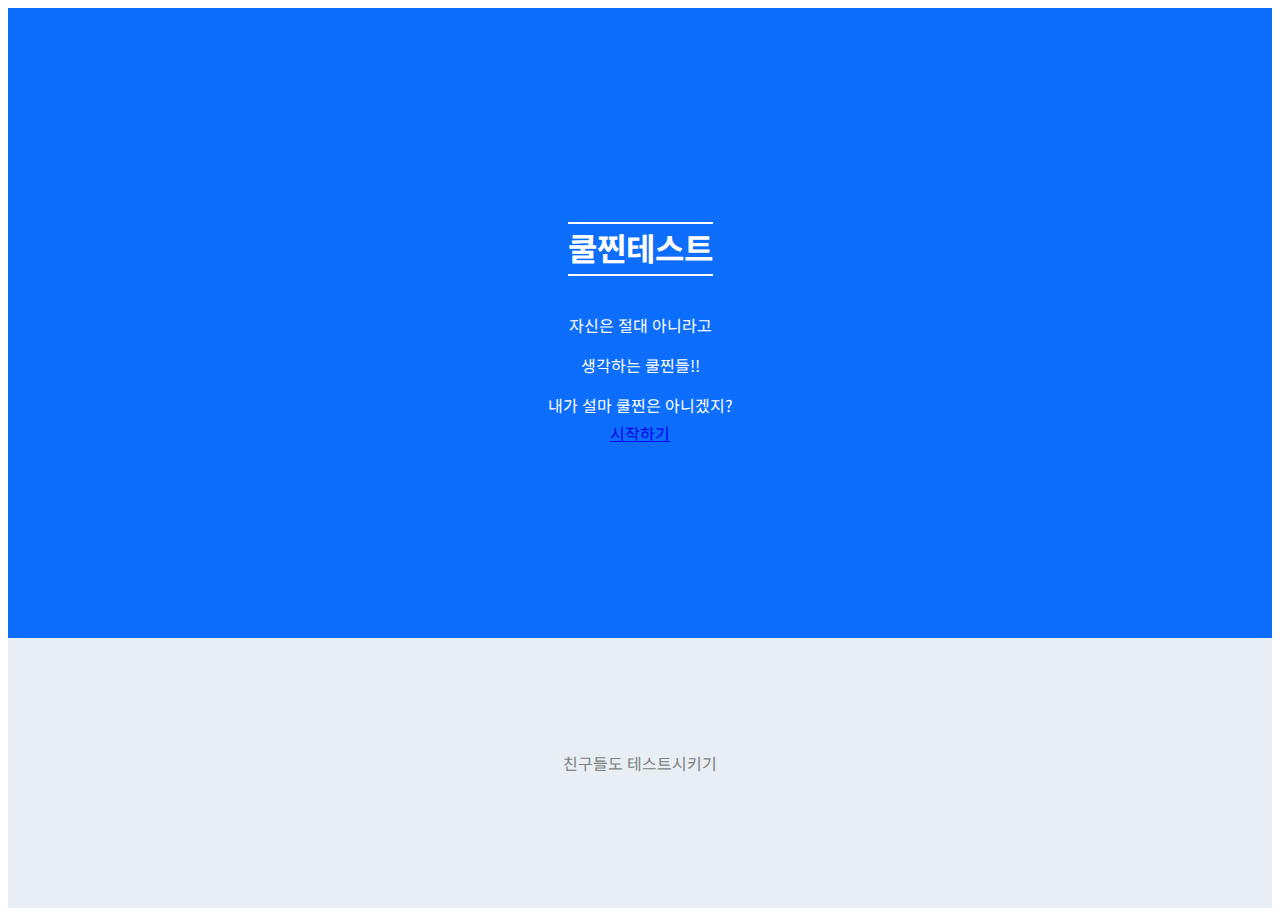
<file: index.html>
<!DOCTYPE html>
<html lang="ko">
    <head>
        <meta charset="UTF-8" />
        <meta http-equiv="X-UA-Compatible" content="IE=edge" />
        <meta name="viewport" content="width=device-width, initial-scale=1.0" />
        <link rel="shortcut icon" href="./favicon.ico" type="image/x-icon" />
        <link rel="icon" href="./favicon.ico" type="image/x-icon" />
        <link
            href="https://cdn.jsdelivr.net/npm/bootstrap@5.1.3/dist/css/bootstrap.min.css"
            rel="stylesheet"
            integrity="sha384-1BmE4kWBq78iYhFldvKuhfTAU6auU8tT94WrHftjDbrCEXSU1oBoqyl2QvZ6jIW3"
            crossorigin="anonymous"
        />
        <link rel="stylesheet" href="style.css" />
        <link rel="preconnect" href="https://fonts.googleapis.com" />
        <link rel="preconnect" href="https://fonts.gstatic.com" crossorigin />
        <link
            href="https://fonts.googleapis.com/css2?family=Noto+Sans+KR:wght@400;700&display=swap"
            rel="stylesheet"
        />
        <title>쿨찐 테스트</title>
    </head>
    <body>
        <section class="landing">
            <h1>쿨찐테스트</h1>
            <section class="mt-4">
                <p>자신은 절대 아니라고</p>
                <p>생각하는 쿨찐들!!</p>
                <p>내가 설마 쿨찐은 아니겠지?</p>
            </section>
            <a href="test.html" class="btn btn-warning mt-4">시작하기</a>
        </section>
        <footer class="footer">
            <p>친구들도 테스트시키기</p>
            <!-- Go to www.addthis.com/dashboard to customize your tools -->
            <div class="addthis_inline_share_toolbox"></div>

            <div class="kakao-ad">
                <ins
                    class="kakao_ad_area"
                    style="display: none"
                    data-ad-unit="DAN-5wR0eMwJV8Evy09V"
                    data-ad-width="728"
                    data-ad-height="90"
                ></ins>
            </div>
        </footer>

        <script
            type="text/javascript"
            src="//t1.daumcdn.net/kas/static/ba.min.js"
            async
        ></script>
        
        <!-- Go to www.addthis.com/dashboard to customize your tools -->
        <script
            type="text/javascript"
            src="//s7.addthis.com/js/300/addthis_widget.js#pubid=ra-6194af84b9b8f25c"
        ></script>
    </body>
</html>
</file>
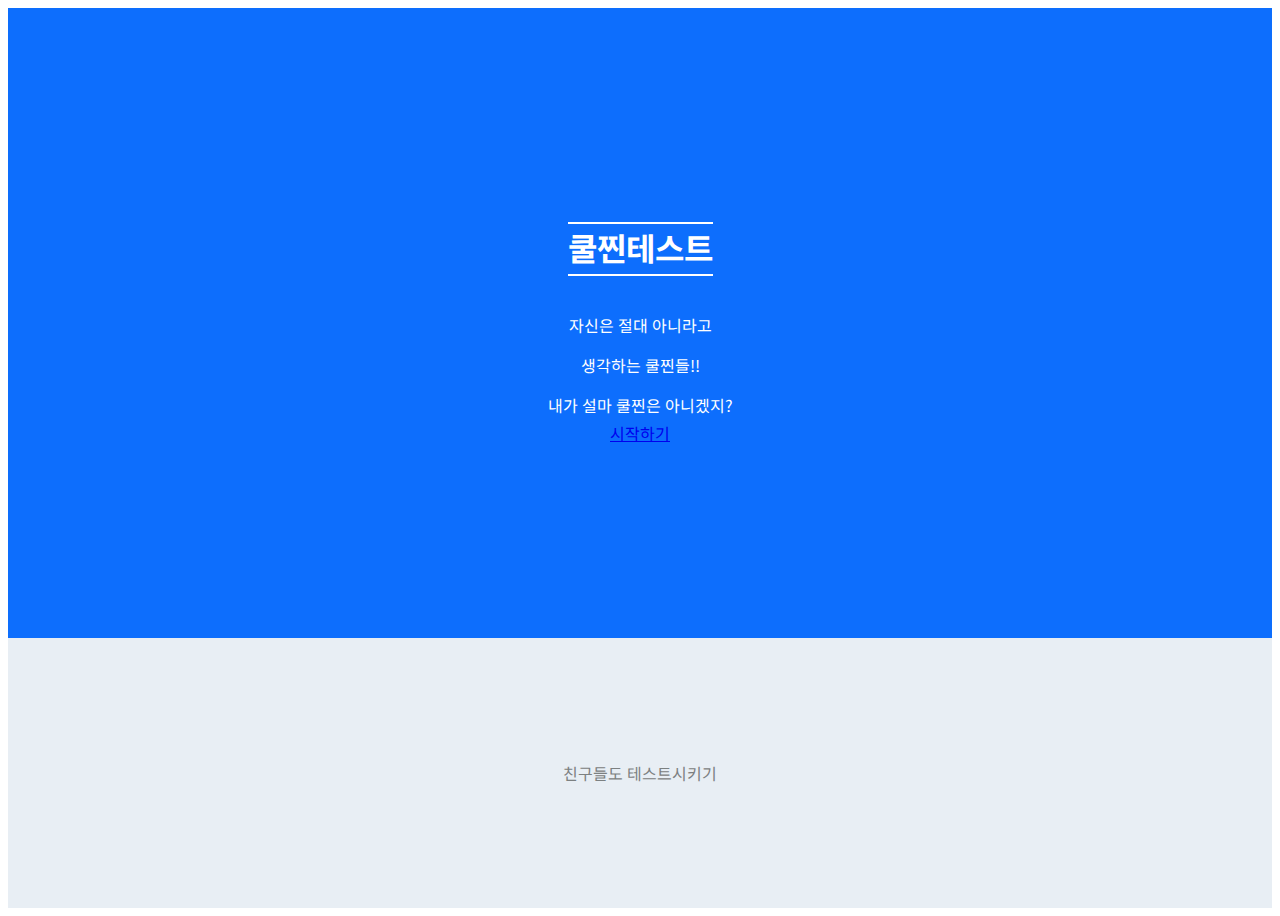
<file: cool_jjin_test/index.html>
<!DOCTYPE html>
<html lang="ko">
    <head>
        <meta charset="UTF-8" />
        <meta http-equiv="X-UA-Compatible" content="IE=edge" />
        <meta name="viewport" content="width=device-width, initial-scale=1.0" />
        <link rel="shortcut icon" href="./favicon.ico" type="image/x-icon" />
        <link rel="icon" href="./favicon.ico" type="image/x-icon" />
        <link
            href="https://cdn.jsdelivr.net/npm/bootstrap@5.1.3/dist/css/bootstrap.min.css"
            rel="stylesheet"
            integrity="sha384-1BmE4kWBq78iYhFldvKuhfTAU6auU8tT94WrHftjDbrCEXSU1oBoqyl2QvZ6jIW3"
            crossorigin="anonymous"
        />
        <link rel="stylesheet" href="style.css" />
        <link rel="preconnect" href="https://fonts.googleapis.com" />
        <link rel="preconnect" href="https://fonts.gstatic.com" crossorigin />
        <link
            href="https://fonts.googleapis.com/css2?family=Noto+Sans+KR:wght@400;700&display=swap"
            rel="stylesheet"
        />
        <title>쿨찐 테스트</title>
    </head>
    <body>
        <section class="landing">
            <h1>쿨찐테스트</h1>
            <section class="mt-4">
                <p>자신은 절대 아니라고</p>
                <p>생각하는 쿨찐들!!</p>
                <p>내가 설마 쿨찐은 아니겠지?</p>
            </section>
            <a href="test.html" class="btn btn-warning mt-4">시작하기</a>
        </section>
        <footer class="footer">
            <p>친구들도 테스트시키기</p>
            <div class="kakao-ad">
                <ins
                    class="kakao_ad_area"
                    style="display: none"
                    data-ad-unit="DAN-dgjyjPkkR4JHQ4rm"
                    data-ad-width="320"
                    data-ad-height="100"
                ></ins>
                <script
                    type="text/javascript"
                    src="//t1.daumcdn.net/kas/static/ba.min.js"
                    async
                ></script>
            </div>
        </footer>
    </body>
</html>
</file>
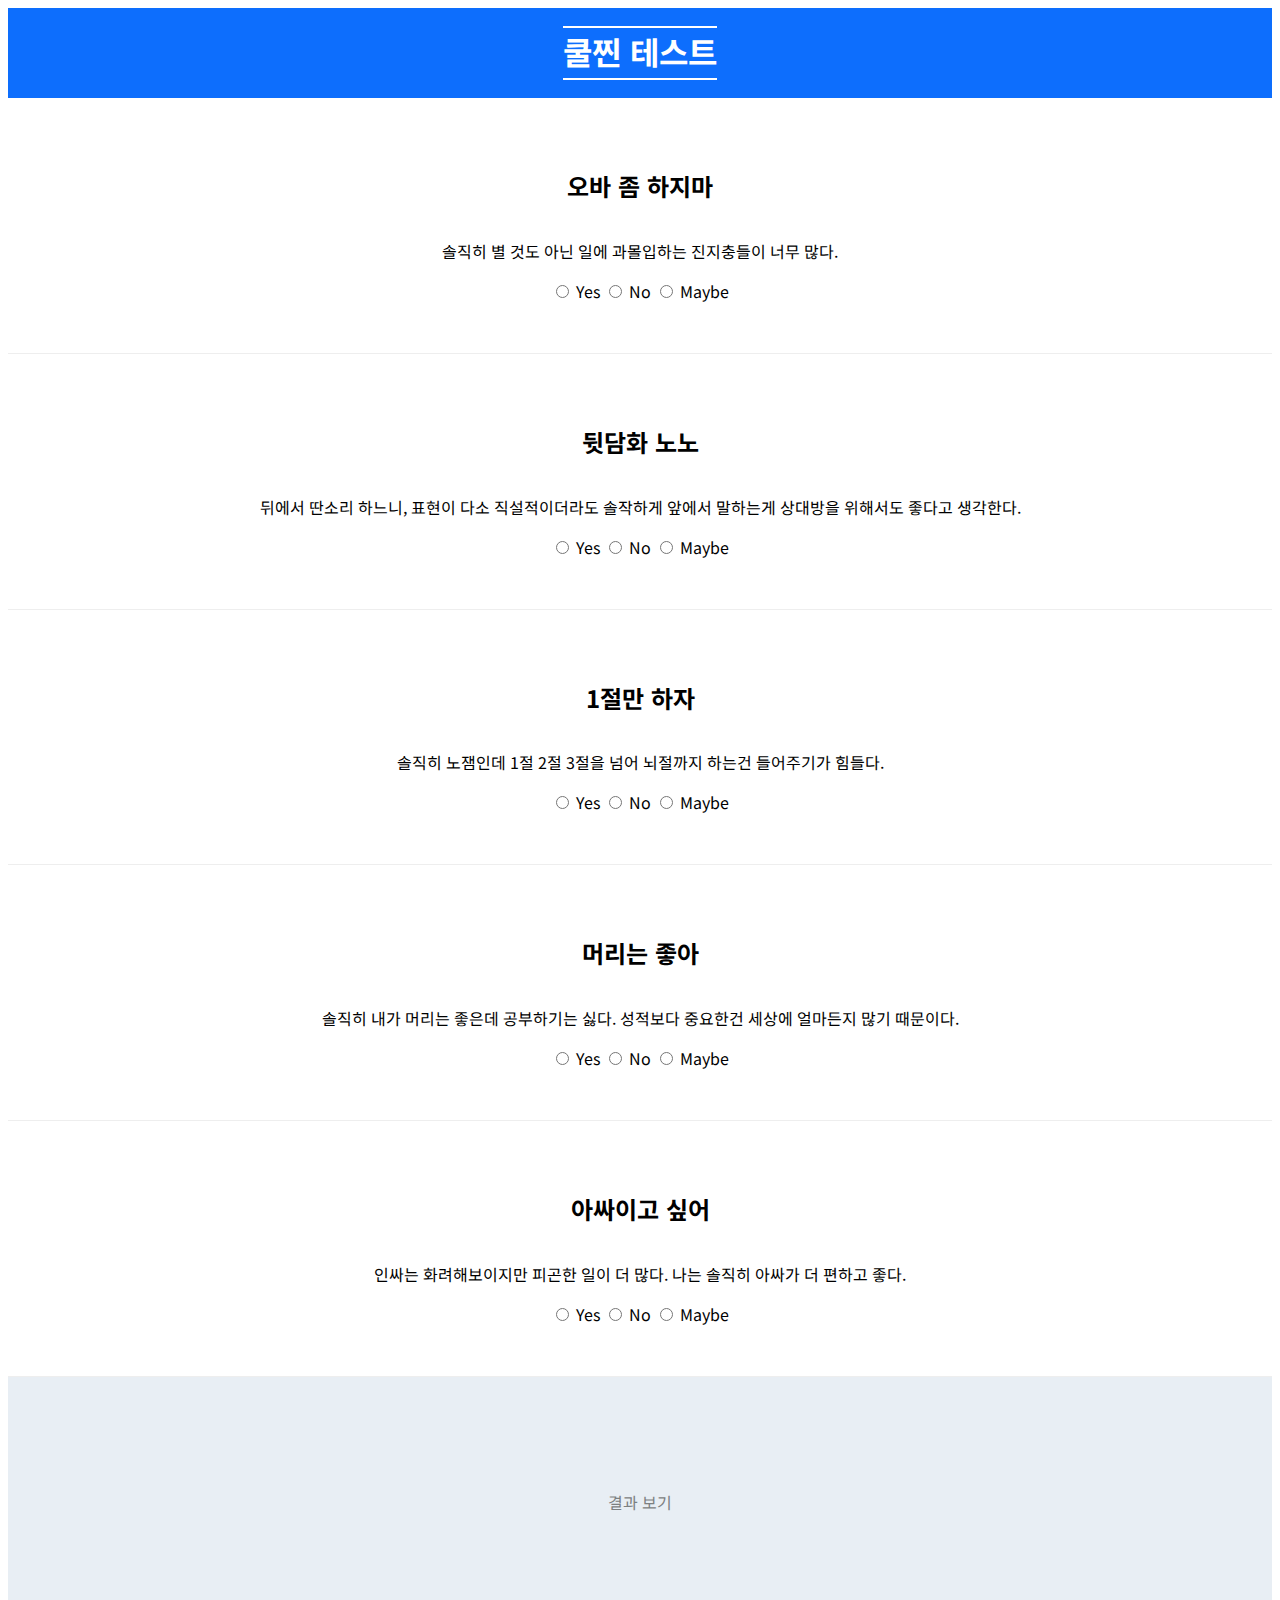
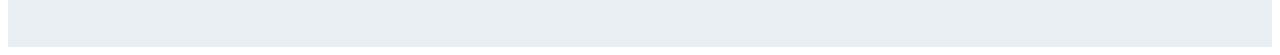
<file: test.html>
<!DOCTYPE html>
<html lang="ko">
    <head>
        <meta charset="UTF-8" />
        <meta http-equiv="X-UA-Compatible" content="IE=edge" />
        <meta name="viewport" content="width=device-width, initial-scale=1.0" />
        <link rel="shortcut icon" href="/favicon.ico" type="image/x-icon" />
        <link rel="icon" href="/favicon.ico" type="image/x-icon" />
        <link
            href="https://cdn.jsdelivr.net/npm/bootstrap@5.1.3/dist/css/bootstrap.min.css"
            rel="stylesheet"
            integrity="sha384-1BmE4kWBq78iYhFldvKuhfTAU6auU8tT94WrHftjDbrCEXSU1oBoqyl2QvZ6jIW3"
            crossorigin="anonymous"
        />
        <link rel="stylesheet" href="style.css" />
        <link rel="preconnect" href="https://fonts.googleapis.com" />
        <link rel="preconnect" href="https://fonts.gstatic.com" crossorigin />
        <link
            href="https://fonts.googleapis.com/css2?family=Noto+Sans+KR:wght@400;700&display=swap"
            rel="stylesheet"
        />
        <script defer src="./script.js"></script>
        <title>쿨찐 테스트</title>
    </head>
    <body>
        <header class="header">
            <h1>쿨찐 테스트</h1>
        </header>
        <section class="questions">
            <article class="question">
                <h2 class="mt-2">오바 좀 하지마</h2>
                <p class="mt-3">
                    솔직히 별 것도 아닌 일에 과몰입하는 진지충들이 너무 많다.
                </p>
                <div
                    class="btn-group mt-3"
                    role="group"
                    aria-label="Basic radio toggle button group"
                >
                    <input
                        type="radio"
                        class="btn-check yes"
                        name="q1-btnradio"
                        id="q1-btnradio1"
                        autocomplete="off"
                    />
                    <label class="btn btn-outline-primary" for="q1-btnradio1"
                        >Yes</label
                    >
                    <input
                        type="radio"
                        class="btn-check no"
                        name="q1-btnradio"
                        id="q1-btnradio2"
                        autocomplete="off"
                    />
                    <label class="btn btn-outline-danger" for="q1-btnradio2"
                        >No</label
                    >
                    <input
                        type="radio"
                        class="btn-check maybe"
                        name="q1-btnradio"
                        id="q1-btnradio3"
                        autocomplete="off"
                    />
                    <label class="btn btn-outline-success" for="q1-btnradio3"
                        >Maybe</label
                    >
                </div>
            </article>
            <article class="question">
                <h2 class="mt-2">뒷담화 노노</h2>
                <p class="mt-3">
                    뒤에서 딴소리 하느니, 표현이 다소 직설적이더라도 솔작하게
                    앞에서 말하는게 상대방을 위해서도 좋다고 생각한다.
                </p>
                <div
                    class="btn-group mt-3"
                    role="group"
                    aria-label="Basic radio toggle button group"
                >
                    <input
                        type="radio"
                        class="btn-check yes"
                        name="q2-btnradio"
                        id="q2-btnradio1"
                        autocomplete="off"
                    />
                    <label class="btn btn-outline-primary" for="q2-btnradio1"
                        >Yes</label
                    >
                    <input
                        type="radio"
                        class="btn-check no"
                        name="q2-btnradio"
                        id="q2-btnradio2"
                        autocomplete="off"
                    />
                    <label class="btn btn-outline-danger" for="q2-btnradio2"
                        >No</label
                    >
                    <input
                        type="radio"
                        class="btn-check maybe"
                        name="q2-btnradio"
                        id="q2-btnradio3"
                        autocomplete="off"
                    />
                    <label class="btn btn-outline-success" for="q2-btnradio3"
                        >Maybe</label
                    >
                </div>
            </article>
            <article class="question">
                <h2 class="mt-2">1절만 하자</h2>
                <p class="mt-3">
                    솔직히 노잼인데 1절 2절 3절을 넘어 뇌절까지 하는건
                    들어주기가 힘들다.
                </p>
                <div
                    class="btn-group mt-3"
                    role="group"
                    aria-label="Basic radio toggle button group"
                >
                    <input
                        type="radio"
                        class="btn-check yes"
                        name="q3-btnradio"
                        id="q3-btnradio1"
                        autocomplete="off"
                    />
                    <label class="btn btn-outline-primary" for="q3-btnradio1"
                        >Yes</label
                    >
                    <input
                        type="radio"
                        class="btn-check no"
                        name="q3-btnradio"
                        id="q3-btnradio2"
                        autocomplete="off"
                    />
                    <label class="btn btn-outline-danger" for="q3-btnradio2"
                        >No</label
                    >
                    <input
                        type="radio"
                        class="btn-check maybe"
                        name="q3-btnradio"
                        id="q3-btnradio3"
                        autocomplete="off"
                    />
                    <label class="btn btn-outline-success" for="q3-btnradio3"
                        >Maybe</label
                    >
                </div>
            </article>
            <article class="question">
                <h2 class="mt-2">머리는 좋아</h2>
                <p class="mt-3">
                    솔직히 내가 머리는 좋은데 공부하기는 싫다. 성적보다 중요한건
                    세상에 얼마든지 많기 때문이다.
                </p>
                <div
                    class="btn-group mt-3"
                    role="group"
                    aria-label="Basic radio toggle button group"
                >
                    <input
                        type="radio"
                        class="btn-check yes"
                        name="q4-btnradio"
                        id="q4-btnradio1"
                        autocomplete="off"
                    />
                    <label class="btn btn-outline-primary" for="q4-btnradio1"
                        >Yes</label
                    >
                    <input
                        type="radio"
                        class="btn-check no"
                        name="q4-btnradio"
                        id="q4-btnradio2"
                        autocomplete="off"
                    />
                    <label class="btn btn-outline-danger" for="q4-btnradio2"
                        >No</label
                    >
                    <input
                        type="radio"
                        class="btn-check maybe"
                        name="q4-btnradio"
                        id="q4-btnradio3"
                        autocomplete="off"
                    />
                    <label class="btn btn-outline-success" for="q4-btnradio3"
                        >Maybe</label
                    >
                </div>
            </article>
            <article class="question">
                <h2 class="mt-2">아싸이고 싶어</h2>
                <p class="mt-3">
                    인싸는 화려해보이지만 피곤한 일이 더 많다. 나는 솔직히
                    아싸가 더 편하고 좋다.
                </p>
                <div
                    class="btn-group mt-3"
                    role="group"
                    aria-label="Basic radio toggle button group"
                >
                    <input
                        type="radio"
                        class="btn-check yes"
                        name="q5-btnradio"
                        id="q5-btnradio1"
                        autocomplete="off"
                    />
                    <label class="btn btn-outline-primary" for="q5-btnradio1"
                        >Yes</label
                    >
                    <input
                        type="radio"
                        class="btn-check no"
                        name="q5-btnradio"
                        id="q5-btnradio2"
                        autocomplete="off"
                    />
                    <label class="btn btn-outline-danger" for="q5-btnradio2"
                        >No</label
                    >
                    <input
                        type="radio"
                        class="btn-check maybe"
                        name="q5-btnradio"
                        id="q5-btnradio3"
                        autocomplete="off"
                    />
                    <label class="btn btn-outline-success" for="q5-btnradio3"
                        >Maybe</label
                    >
                </div>
            </article>
        </section>
        <footer class="footer">
            <a class="btn btn-warning mt-4" onclick="result()">결과 보기</a>
            <div class="kakao-ad">
                <ins
                    class="kakao_ad_area"
                    style="display: none"
                    data-ad-unit="DAN-5wR0eMwJV8Evy09V"
                    data-ad-width="728"
                    data-ad-height="90"
                ></ins>
            </div>
        </footer>

        <script
            type="text/javascript"
            src="//t1.daumcdn.net/kas/static/ba.min.js"
            async
        ></script>
    </body>
</html>
</file>
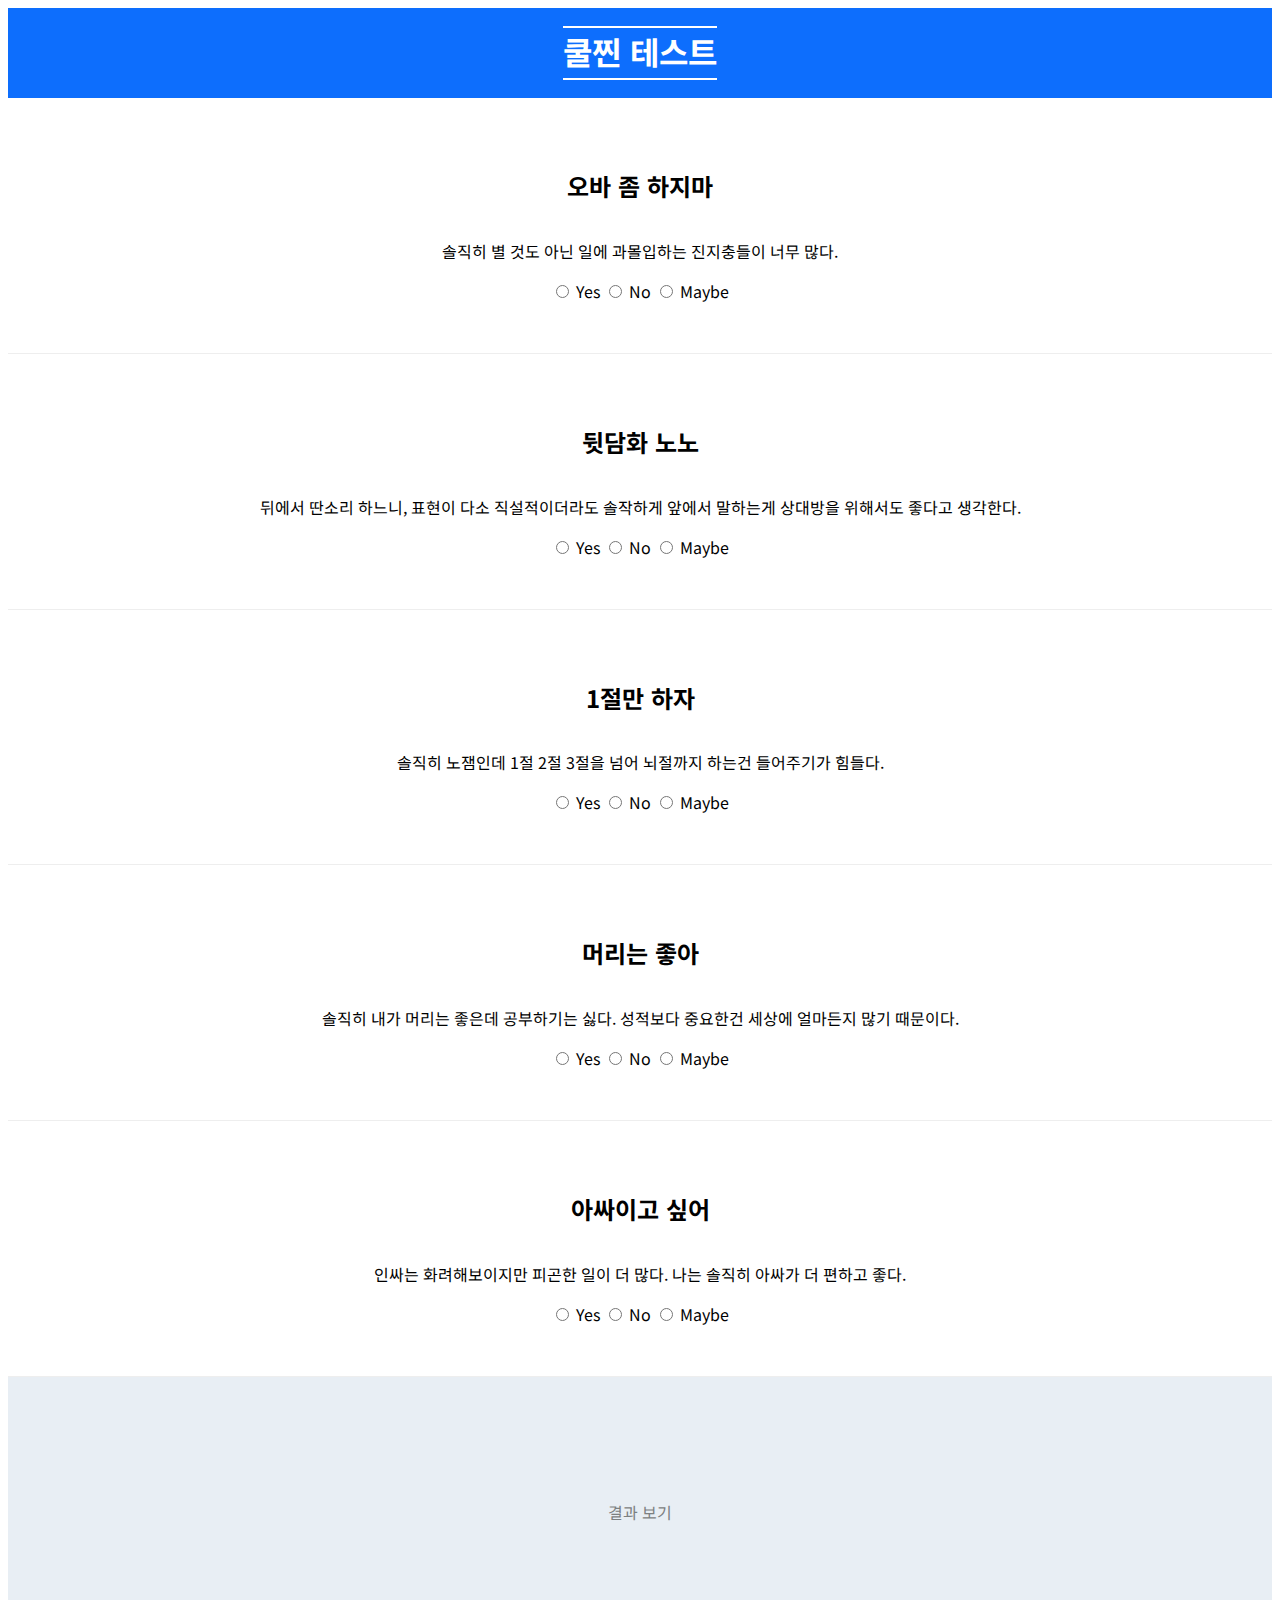
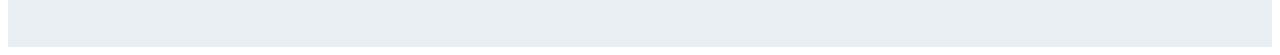
<file: cool_jjin_test/test.html>
<!DOCTYPE html>
<html lang="ko">
    <head>
        <meta charset="UTF-8" />
        <meta http-equiv="X-UA-Compatible" content="IE=edge" />
        <meta name="viewport" content="width=device-width, initial-scale=1.0" />
        <link rel="shortcut icon" href="/favicon.ico" type="image/x-icon" />
        <link rel="icon" href="/favicon.ico" type="image/x-icon" />
        <link
            href="https://cdn.jsdelivr.net/npm/bootstrap@5.1.3/dist/css/bootstrap.min.css"
            rel="stylesheet"
            integrity="sha384-1BmE4kWBq78iYhFldvKuhfTAU6auU8tT94WrHftjDbrCEXSU1oBoqyl2QvZ6jIW3"
            crossorigin="anonymous"
        />
        <link rel="stylesheet" href="style.css" />
        <link rel="preconnect" href="https://fonts.googleapis.com" />
        <link rel="preconnect" href="https://fonts.gstatic.com" crossorigin />
        <link
            href="https://fonts.googleapis.com/css2?family=Noto+Sans+KR:wght@400;700&display=swap"
            rel="stylesheet"
        />
        <script defer src="./script.js"></script>
        <title>쿨찐 테스트</title>
    </head>
    <body>
        <header class="header">
            <h1>쿨찐 테스트</h1>
        </header>
        <section class="questions">
            <article class="question">
                <h2 class="mt-2">오바 좀 하지마</h2>
                <p class="mt-3">
                    솔직히 별 것도 아닌 일에 과몰입하는 진지충들이 너무 많다.
                </p>
                <div
                    class="btn-group mt-3"
                    role="group"
                    aria-label="Basic radio toggle button group"
                >
                    <input
                        type="radio"
                        class="btn-check yes"
                        name="q1-btnradio"
                        id="q1-btnradio1"
                        autocomplete="off"
                    />
                    <label class="btn btn-outline-primary" for="q1-btnradio1"
                        >Yes</label
                    >
                    <input
                        type="radio"
                        class="btn-check no"
                        name="q1-btnradio"
                        id="q1-btnradio2"
                        autocomplete="off"
                    />
                    <label class="btn btn-outline-danger" for="q1-btnradio2"
                        >No</label
                    >
                    <input
                        type="radio"
                        class="btn-check maybe"
                        name="q1-btnradio"
                        id="q1-btnradio3"
                        autocomplete="off"
                    />
                    <label class="btn btn-outline-success" for="q1-btnradio3"
                        >Maybe</label
                    >
                </div>
            </article>
            <article class="question">
                <h2 class="mt-2">뒷담화 노노</h2>
                <p class="mt-3">
                    뒤에서 딴소리 하느니, 표현이 다소 직설적이더라도 솔작하게
                    앞에서 말하는게 상대방을 위해서도 좋다고 생각한다.
                </p>
                <div
                    class="btn-group mt-3"
                    role="group"
                    aria-label="Basic radio toggle button group"
                >
                    <input
                        type="radio"
                        class="btn-check yes"
                        name="q2-btnradio"
                        id="q2-btnradio1"
                        autocomplete="off"
                    />
                    <label class="btn btn-outline-primary" for="q2-btnradio1"
                        >Yes</label
                    >
                    <input
                        type="radio"
                        class="btn-check no"
                        name="q2-btnradio"
                        id="q2-btnradio2"
                        autocomplete="off"
                    />
                    <label class="btn btn-outline-danger" for="q2-btnradio2"
                        >No</label
                    >
                    <input
                        type="radio"
                        class="btn-check maybe"
                        name="q2-btnradio"
                        id="q2-btnradio3"
                        autocomplete="off"
                    />
                    <label class="btn btn-outline-success" for="q2-btnradio3"
                        >Maybe</label
                    >
                </div>
            </article>
            <article class="question">
                <h2 class="mt-2">1절만 하자</h2>
                <p class="mt-3">
                    솔직히 노잼인데 1절 2절 3절을 넘어 뇌절까지 하는건
                    들어주기가 힘들다.
                </p>
                <div
                    class="btn-group mt-3"
                    role="group"
                    aria-label="Basic radio toggle button group"
                >
                    <input
                        type="radio"
                        class="btn-check yes"
                        name="q3-btnradio"
                        id="q3-btnradio1"
                        autocomplete="off"
                    />
                    <label class="btn btn-outline-primary" for="q3-btnradio1"
                        >Yes</label
                    >
                    <input
                        type="radio"
                        class="btn-check no"
                        name="q3-btnradio"
                        id="q3-btnradio2"
                        autocomplete="off"
                    />
                    <label class="btn btn-outline-danger" for="q3-btnradio2"
                        >No</label
                    >
                    <input
                        type="radio"
                        class="btn-check maybe"
                        name="q3-btnradio"
                        id="q3-btnradio3"
                        autocomplete="off"
                    />
                    <label class="btn btn-outline-success" for="q3-btnradio3"
                        >Maybe</label
                    >
                </div>
            </article>
            <article class="question">
                <h2 class="mt-2">머리는 좋아</h2>
                <p class="mt-3">
                    솔직히 내가 머리는 좋은데 공부하기는 싫다. 성적보다 중요한건
                    세상에 얼마든지 많기 때문이다.
                </p>
                <div
                    class="btn-group mt-3"
                    role="group"
                    aria-label="Basic radio toggle button group"
                >
                    <input
                        type="radio"
                        class="btn-check yes"
                        name="q4-btnradio"
                        id="q4-btnradio1"
                        autocomplete="off"
                    />
                    <label class="btn btn-outline-primary" for="q4-btnradio1"
                        >Yes</label
                    >
                    <input
                        type="radio"
                        class="btn-check no"
                        name="q4-btnradio"
                        id="q4-btnradio2"
                        autocomplete="off"
                    />
                    <label class="btn btn-outline-danger" for="q4-btnradio2"
                        >No</label
                    >
                    <input
                        type="radio"
                        class="btn-check maybe"
                        name="q4-btnradio"
                        id="q4-btnradio3"
                        autocomplete="off"
                    />
                    <label class="btn btn-outline-success" for="q4-btnradio3"
                        >Maybe</label
                    >
                </div>
            </article>
            <article class="question">
                <h2 class="mt-2">아싸이고 싶어</h2>
                <p class="mt-3">
                    인싸는 화려해보이지만 피곤한 일이 더 많다. 나는 솔직히
                    아싸가 더 편하고 좋다.
                </p>
                <div
                    class="btn-group mt-3"
                    role="group"
                    aria-label="Basic radio toggle button group"
                >
                    <input
                        type="radio"
                        class="btn-check yes"
                        name="q5-btnradio"
                        id="q5-btnradio1"
                        autocomplete="off"
                    />
                    <label class="btn btn-outline-primary" for="q5-btnradio1"
                        >Yes</label
                    >
                    <input
                        type="radio"
                        class="btn-check no"
                        name="q5-btnradio"
                        id="q5-btnradio2"
                        autocomplete="off"
                    />
                    <label class="btn btn-outline-danger" for="q5-btnradio2"
                        >No</label
                    >
                    <input
                        type="radio"
                        class="btn-check maybe"
                        name="q5-btnradio"
                        id="q5-btnradio3"
                        autocomplete="off"
                    />
                    <label class="btn btn-outline-success" for="q5-btnradio3"
                        >Maybe</label
                    >
                </div>
            </article>
        </section>
        <footer class="footer">
            <a class="btn btn-warning mt-4" onclick="result()">결과 보기</a>
            <div class="kakao-ad">
                <ins
                    class="kakao_ad_area"
                    style="display: none"
                    data-ad-unit="DAN-dgjyjPkkR4JHQ4rm"
                    data-ad-width="320"
                    data-ad-height="100"
                ></ins>
                <script
                    type="text/javascript"
                    src="//t1.daumcdn.net/kas/static/ba.min.js"
                    async
                ></script>
            </div>
        </footer>
    </body>
</html>
</file>
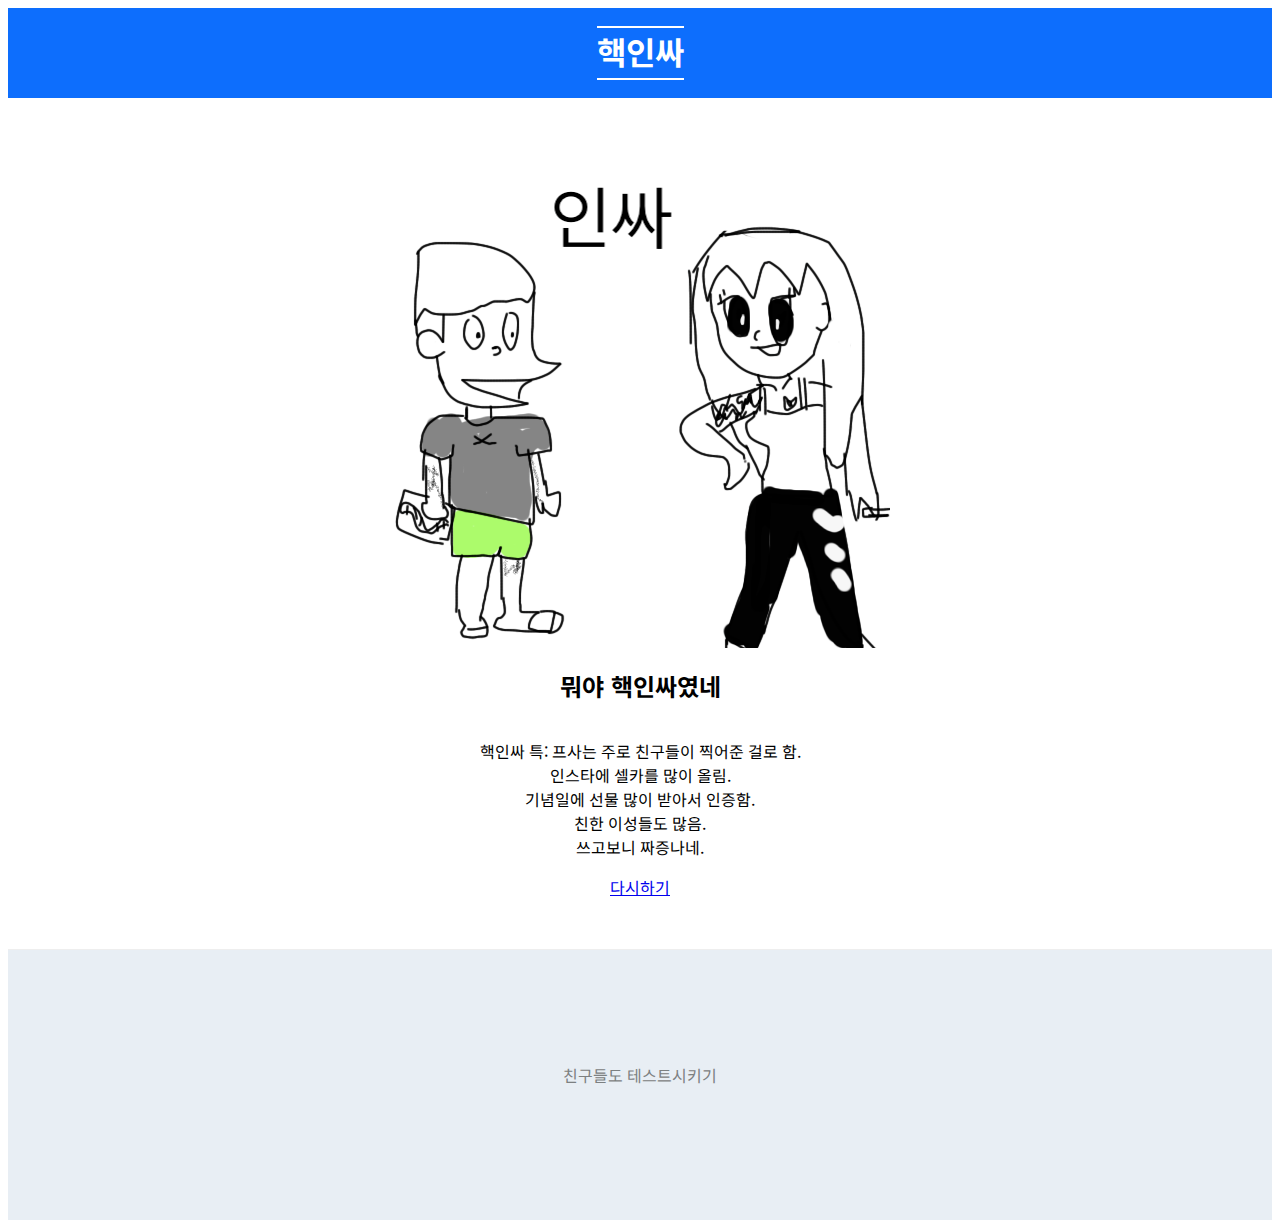
<file: results/result_1.html>
<!DOCTYPE html>
<html lang="ko">
    <head>
        <meta charset="UTF-8" />
        <meta http-equiv="X-UA-Compatible" content="IE=edge" />
        <meta name="viewport" content="width=device-width, initial-scale=1.0" />
        <link rel="shortcut icon" href="/favicon.ico" type="image/x-icon" />
        <link rel="icon" href="/favicon.ico" type="image/x-icon" />
        <link
            href="https://cdn.jsdelivr.net/npm/bootstrap@5.1.3/dist/css/bootstrap.min.css"
            rel="stylesheet"
            integrity="sha384-1BmE4kWBq78iYhFldvKuhfTAU6auU8tT94WrHftjDbrCEXSU1oBoqyl2QvZ6jIW3"
            crossorigin="anonymous"
        />
        <link rel="stylesheet" href="../style.css" />
        <link rel="preconnect" href="https://fonts.googleapis.com" />
        <link rel="preconnect" href="https://fonts.gstatic.com" crossorigin />
        <link
            href="https://fonts.googleapis.com/css2?family=Noto+Sans+KR:wght@400;700&display=swap"
            rel="stylesheet"
        />
        <title>핵인싸</title>
    </head>
    <body>
        <header class="header">
            <h1>핵인싸</h1>
        </header>
        <section class="result">
            <img class="mt-4" src="../image/1.png" alt="핵인싸" />
            <h2>뭐야 핵인싸였네</h2>
            <p>
                핵인싸 특: 프사는 주로 친구들이 찍어준 걸로 함.<br />
                인스타에 셀카를 많이 올림. <br />
                기념일에 선물 많이 받아서 인증함.<br />
                친한 이성들도 많음.<br />
                쓰고보니 짜증나네.
            </p>
            <a class="btn btn-warning mt-4" href="../test.html">다시하기</a>
        </section>
        <footer class="footer">
            <p>친구들도 테스트시키기</p>
            <!-- Go to www.addthis.com/dashboard to customize your tools -->
            <div class="addthis_inline_share_toolbox"></div>
            <div class="kakao-ad">
                <ins
                    class="kakao_ad_area"
                    style="display: none"
                    data-ad-unit="DAN-5wR0eMwJV8Evy09V"
                    data-ad-width="728"
                    data-ad-height="90"
                ></ins>
            </div>
        </footer>
        
        <script
            type="text/javascript"
            src="//t1.daumcdn.net/kas/static/ba.min.js"
            async
        ></script>

        <!-- Go to www.addthis.com/dashboard to customize your tools -->
        <script
            type="text/javascript"
            src="//s7.addthis.com/js/300/addthis_widget.js#pubid=ra-6194af84b9b8f25c"
        ></script>
    </body>
</html>
</file>
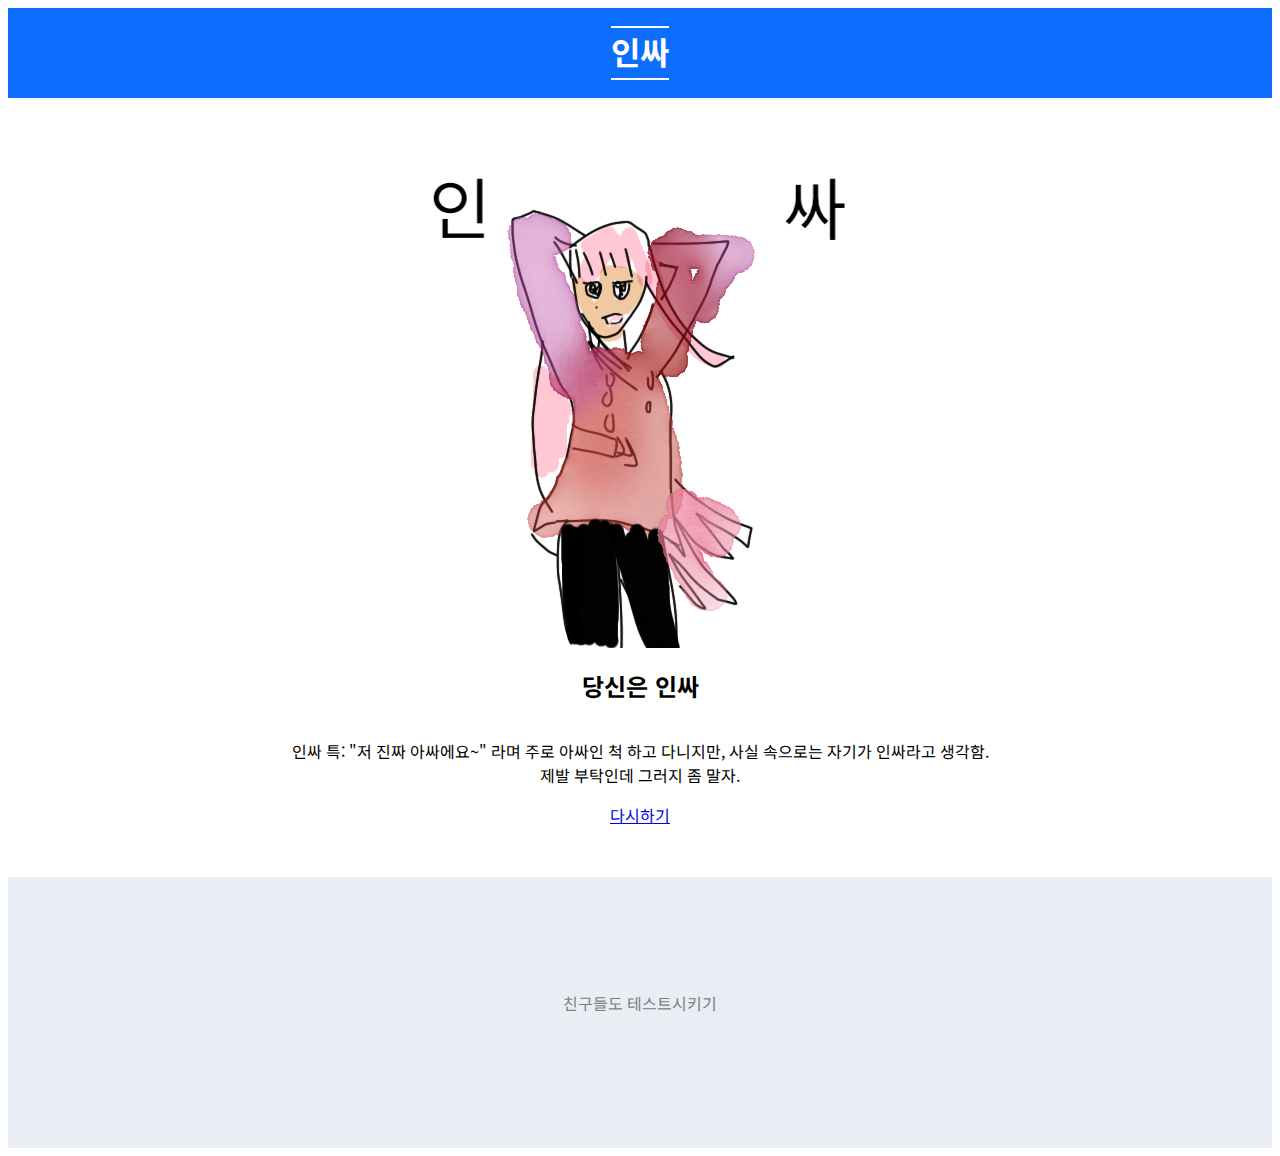
<file: results/result_2.html>
<!DOCTYPE html>
<html lang="ko">
    <head>
        <meta charset="UTF-8" />
        <meta http-equiv="X-UA-Compatible" content="IE=edge" />
        <meta name="viewport" content="width=device-width, initial-scale=1.0" />
        <link rel="shortcut icon" href="/favicon.ico" type="image/x-icon" />
        <link rel="icon" href="/favicon.ico" type="image/x-icon" />
        <link
            href="https://cdn.jsdelivr.net/npm/bootstrap@5.1.3/dist/css/bootstrap.min.css"
            rel="stylesheet"
            integrity="sha384-1BmE4kWBq78iYhFldvKuhfTAU6auU8tT94WrHftjDbrCEXSU1oBoqyl2QvZ6jIW3"
            crossorigin="anonymous"
        />
        <link rel="stylesheet" href="../style.css" />
        <link rel="preconnect" href="https://fonts.googleapis.com" />
        <link rel="preconnect" href="https://fonts.gstatic.com" crossorigin />
        <link
            href="https://fonts.googleapis.com/css2?family=Noto+Sans+KR:wght@400;700&display=swap"
            rel="stylesheet"
        />
        <title>인싸</title>
    </head>
    <body>
        <header class="header">
            <h1>인싸</h1>
        </header>
        <section class="result">
            <img class="mt-4" src="../image/2.png" alt="인싸" />
            <h2>당신은 인싸</h2>
            <p>
                인싸 특: "저 진짜 아싸에요~" 라며 주로 아싸인 척 하고 다니지만,
                사실 속으로는 자기가 인싸라고 생각함.<br />제발 부탁인데 그러지
                좀 말자.
            </p>
            <a class="btn btn-warning mt-4" href="../test.html">다시하기</a>
        </section>
        <footer class="footer">
            <p>친구들도 테스트시키기</p>
            <!-- Go to www.addthis.com/dashboard to customize your tools -->
            <div class="addthis_inline_share_toolbox"></div>
            <div class="kakao-ad">
                <ins
                    class="kakao_ad_area"
                    style="display: none"
                    data-ad-unit="DAN-5wR0eMwJV8Evy09V"
                    data-ad-width="728"
                    data-ad-height="90"
                ></ins>
            </div>
        </footer>
        <script
            type="text/javascript"
            src="//t1.daumcdn.net/kas/static/ba.min.js"
            async
        ></script>

        <!-- Go to www.addthis.com/dashboard to customize your tools -->
        <script
            type="text/javascript"
            src="//s7.addthis.com/js/300/addthis_widget.js#pubid=ra-6194af84b9b8f25c"
        ></script>
    </body>
</html>
</file>
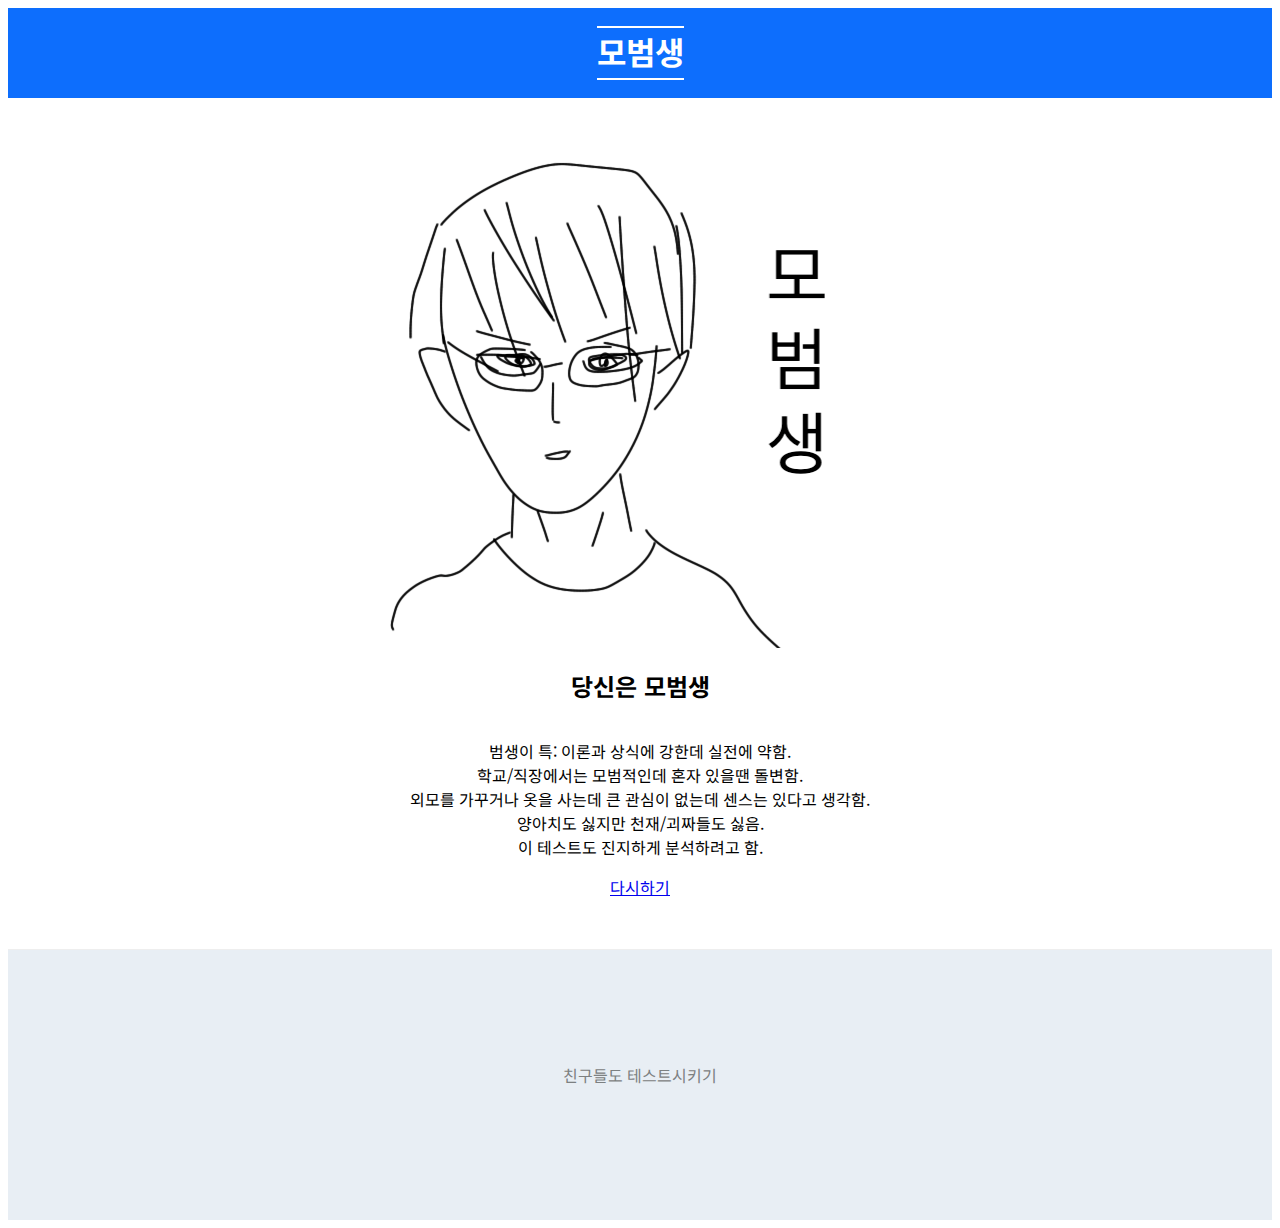
<file: results/result_3.html>
<!DOCTYPE html>
<html lang="ko">
    <head>
        <meta charset="UTF-8" />
        <meta http-equiv="X-UA-Compatible" content="IE=edge" />
        <meta name="viewport" content="width=device-width, initial-scale=1.0" />
        <link rel="shortcut icon" href="/favicon.ico" type="image/x-icon" />
        <link rel="icon" href="/favicon.ico" type="image/x-icon" />
        <link
            href="https://cdn.jsdelivr.net/npm/bootstrap@5.1.3/dist/css/bootstrap.min.css"
            rel="stylesheet"
            integrity="sha384-1BmE4kWBq78iYhFldvKuhfTAU6auU8tT94WrHftjDbrCEXSU1oBoqyl2QvZ6jIW3"
            crossorigin="anonymous"
        />
        <link rel="stylesheet" href="../style.css" />
        <link rel="preconnect" href="https://fonts.googleapis.com" />
        <link rel="preconnect" href="https://fonts.gstatic.com" crossorigin />
        <link
            href="https://fonts.googleapis.com/css2?family=Noto+Sans+KR:wght@400;700&display=swap"
            rel="stylesheet"
        />
        <title>모범생</title>
    </head>
    <body>
        <header class="header">
            <h1>모범생</h1>
        </header>
        <section class="result">
            <img class="mt-4" src="../image/3.png" alt="모범생" />
            <h2>당신은 모범생</h2>
            <p>
                범생이 특: 이론과 상식에 강한데 실전에 약함. <br />
                학교/직장에서는 모범적인데 혼자 있을땐 돌변함. <br />외모를
                가꾸거나 옷을 사는데 큰 관심이 없는데 센스는 있다고 생각함.
                <br />양아치도 싫지만 천재/괴짜들도 싫음. <br />이 테스트도
                진지하게 분석하려고 함.
            </p>
            <a class="btn btn-warning mt-4" href="../test.html">다시하기</a>
        </section>
        <footer class="footer">
            <p>친구들도 테스트시키기</p>
            <!-- Go to www.addthis.com/dashboard to customize your tools -->
            <div class="addthis_inline_share_toolbox"></div>
            <div class="kakao-ad">
                <ins
                    class="kakao_ad_area"
                    style="display: none"
                    data-ad-unit="DAN-5wR0eMwJV8Evy09V"
                    data-ad-width="728"
                    data-ad-height="90"
                ></ins>
            </div>
        </footer>
        <script
            type="text/javascript"
            src="//t1.daumcdn.net/kas/static/ba.min.js"
            async
        ></script>

        <!-- Go to www.addthis.com/dashboard to customize your tools -->
        <script
            type="text/javascript"
            src="//s7.addthis.com/js/300/addthis_widget.js#pubid=ra-6194af84b9b8f25c"
        ></script>
    </body>
</html>
</file>
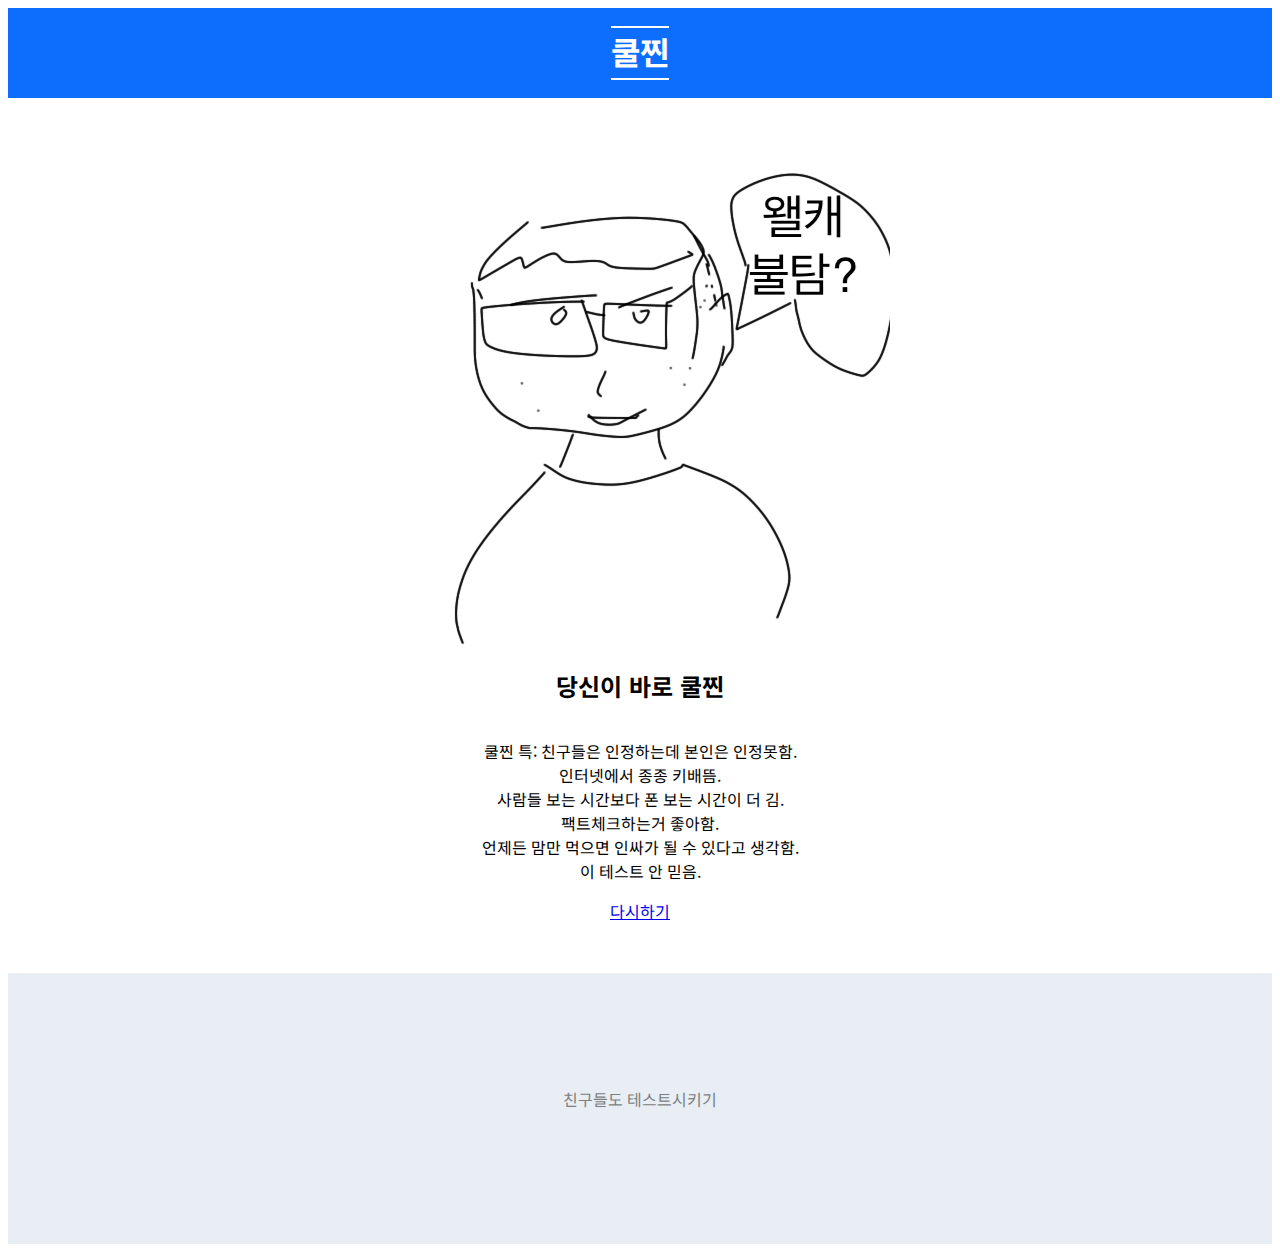
<file: results/result_4.html>
<!DOCTYPE html>
<html lang="ko">
    <head>
        <meta charset="UTF-8" />
        <meta http-equiv="X-UA-Compatible" content="IE=edge" />
        <meta name="viewport" content="width=device-width, initial-scale=1.0" />
        <link rel="shortcut icon" href="/favicon.ico" type="image/x-icon" />
        <link rel="icon" href="/favicon.ico" type="image/x-icon" />
        <link
            href="https://cdn.jsdelivr.net/npm/bootstrap@5.1.3/dist/css/bootstrap.min.css"
            rel="stylesheet"
            integrity="sha384-1BmE4kWBq78iYhFldvKuhfTAU6auU8tT94WrHftjDbrCEXSU1oBoqyl2QvZ6jIW3"
            crossorigin="anonymous"
        />
        <link rel="stylesheet" href="../style.css" />
        <link rel="preconnect" href="https://fonts.googleapis.com" />
        <link rel="preconnect" href="https://fonts.gstatic.com" crossorigin />
        <link
            href="https://fonts.googleapis.com/css2?family=Noto+Sans+KR:wght@400;700&display=swap"
            rel="stylesheet"
        />
        <title>쿨찐</title>
    </head>
    <body>
        <header class="header">
            <h1>쿨찐</h1>
        </header>
        <section class="result">
            <img class="mt-4" src="../image/4.png" alt="쿨찐" />
            <h2>당신이 바로 쿨찐</h2>
            <p>
                쿨찐 특: 친구들은 인정하는데 본인은 인정못함.<br />
                인터넷에서 종종 키배뜸.<br />
                사람들 보는 시간보다 폰 보는 시간이 더 김.<br />
                팩트체크하는거 좋아함.<br />
                언제든 맘만 먹으면 인싸가 될 수 있다고 생각함.<br />
                이 테스트 안 믿음.
            </p>
            <a class="btn btn-warning mt-4" href="../test.html">다시하기</a>
        </section>
        <footer class="footer">
            <p>친구들도 테스트시키기</p>
            <!-- Go to www.addthis.com/dashboard to customize your tools -->
            <div class="addthis_inline_share_toolbox"></div>
            <div class="kakao-ad">
                <ins
                    class="kakao_ad_area"
                    style="display: none"
                    data-ad-unit="DAN-5wR0eMwJV8Evy09V"
                    data-ad-width="728"
                    data-ad-height="90"
                ></ins>
            </div>
        </footer>
        <script
            type="text/javascript"
            src="//t1.daumcdn.net/kas/static/ba.min.js"
            async
        ></script>
        <!-- Go to www.addthis.com/dashboard to customize your tools -->
        <script
            type="text/javascript"
            src="//s7.addthis.com/js/300/addthis_widget.js#pubid=ra-6194af84b9b8f25c"
        ></script>
    </body>
</html>
</file>
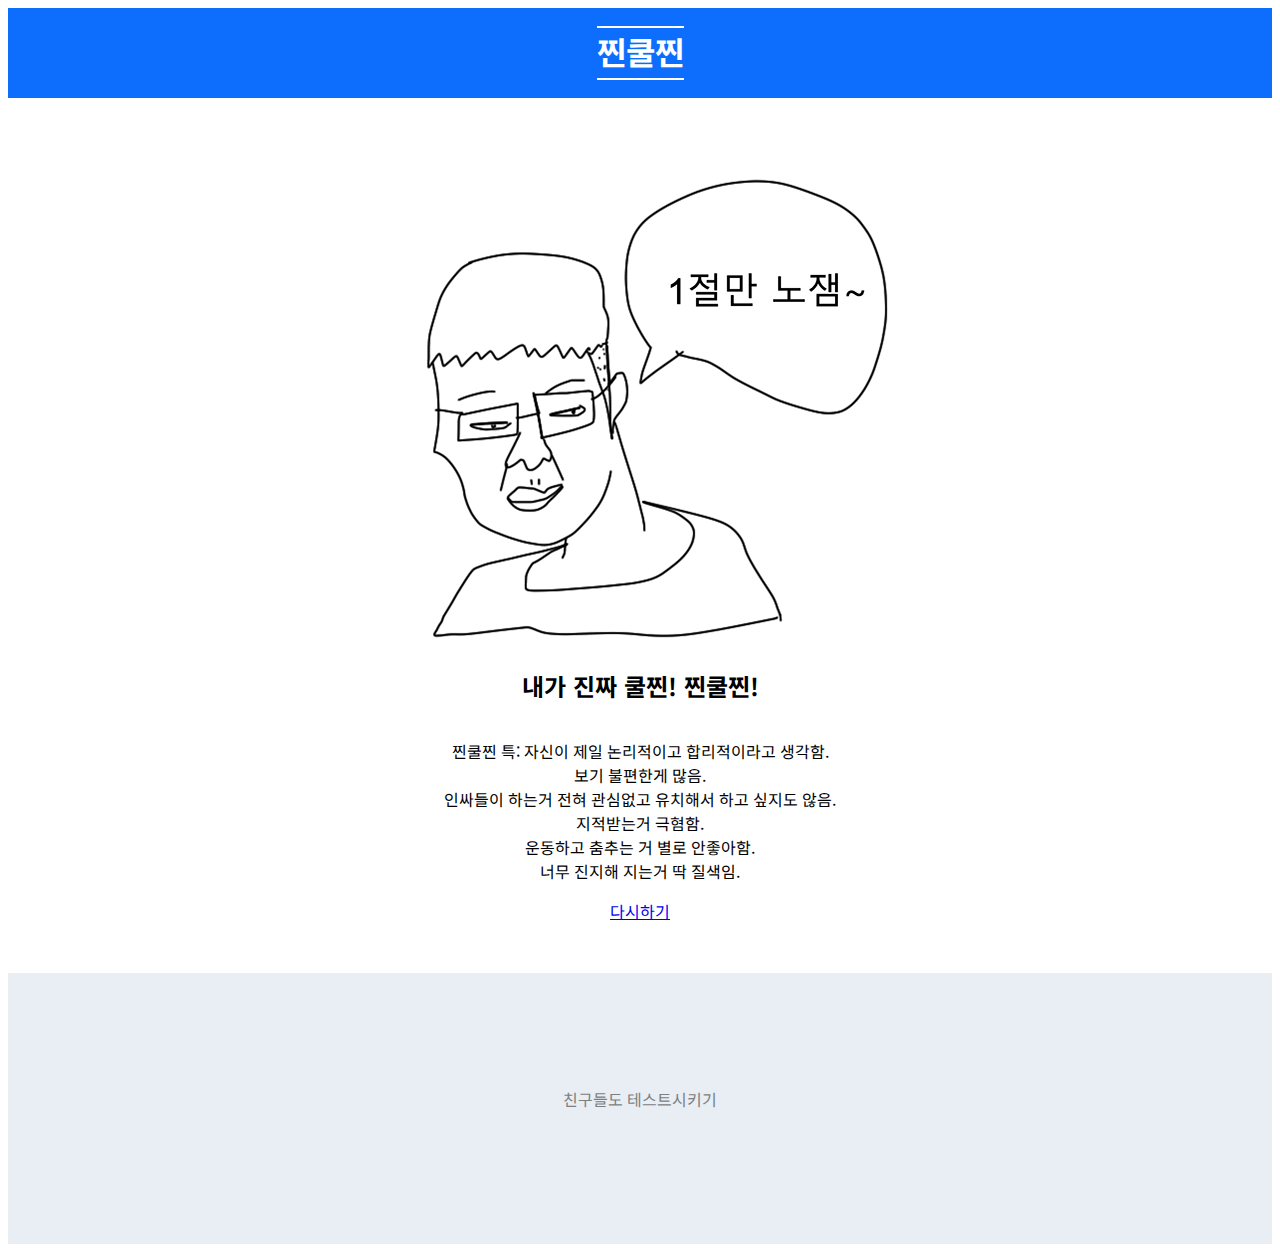
<file: results/result_5.html>
<!DOCTYPE html>
<html lang="ko">
    <head>
        <meta charset="UTF-8" />
        <meta http-equiv="X-UA-Compatible" content="IE=edge" />
        <meta name="viewport" content="width=device-width, initial-scale=1.0" />
        <link rel="shortcut icon" href="/favicon.ico" type="image/x-icon" />
        <link rel="icon" href="/favicon.ico" type="image/x-icon" />
        <link
            href="https://cdn.jsdelivr.net/npm/bootstrap@5.1.3/dist/css/bootstrap.min.css"
            rel="stylesheet"
            integrity="sha384-1BmE4kWBq78iYhFldvKuhfTAU6auU8tT94WrHftjDbrCEXSU1oBoqyl2QvZ6jIW3"
            crossorigin="anonymous"
        />
        <link rel="stylesheet" href="../style.css" />
        <link rel="preconnect" href="https://fonts.googleapis.com" />
        <link rel="preconnect" href="https://fonts.gstatic.com" crossorigin />
        <link
            href="https://fonts.googleapis.com/css2?family=Noto+Sans+KR:wght@400;700&display=swap"
            rel="stylesheet"
        />
        <title>찐쿨찐</title>
    </head>
    <body>
        <header class="header">
            <h1>찐쿨찐</h1>
        </header>
        <section class="result">
            <img class="mt-4" src="../image/5.png" alt="찐쿨찐" />
            <h2>내가 진짜 쿨찐! 찐쿨찐!</h2>
            <p>
                찐쿨찐 특: 자신이 제일 논리적이고 합리적이라고 생각함.<br />
                보기 불편한게 많음.<br />
                인싸들이 하는거 전혀 관심없고 유치해서 하고 싶지도 않음.<br />
                지적받는거 극혐함.<br />
                운동하고 춤추는 거 별로 안좋아함.<br />
                너무 진지해 지는거 딱 질색임.
            </p>
            <a class="btn btn-warning mt-4" href="../test.html">다시하기</a>
        </section>
        <footer class="footer">
            <p>친구들도 테스트시키기</p>
            <!-- Go to www.addthis.com/dashboard to customize your tools -->
            <div class="addthis_inline_share_toolbox"></div>
            <div class="kakao-ad">
                <ins
                    class="kakao_ad_area"
                    style="display: none"
                    data-ad-unit="DAN-5wR0eMwJV8Evy09V"
                    data-ad-width="728"
                    data-ad-height="90"
                ></ins>
            </div>
        </footer>
        <script
            type="text/javascript"
            src="//t1.daumcdn.net/kas/static/ba.min.js"
            async
        ></script>
        <!-- Go to www.addthis.com/dashboard to customize your tools -->
        <script
            type="text/javascript"
            src="//s7.addthis.com/js/300/addthis_widget.js#pubid=ra-6194af84b9b8f25c"
        ></script>
    </body>
</html>
</file>
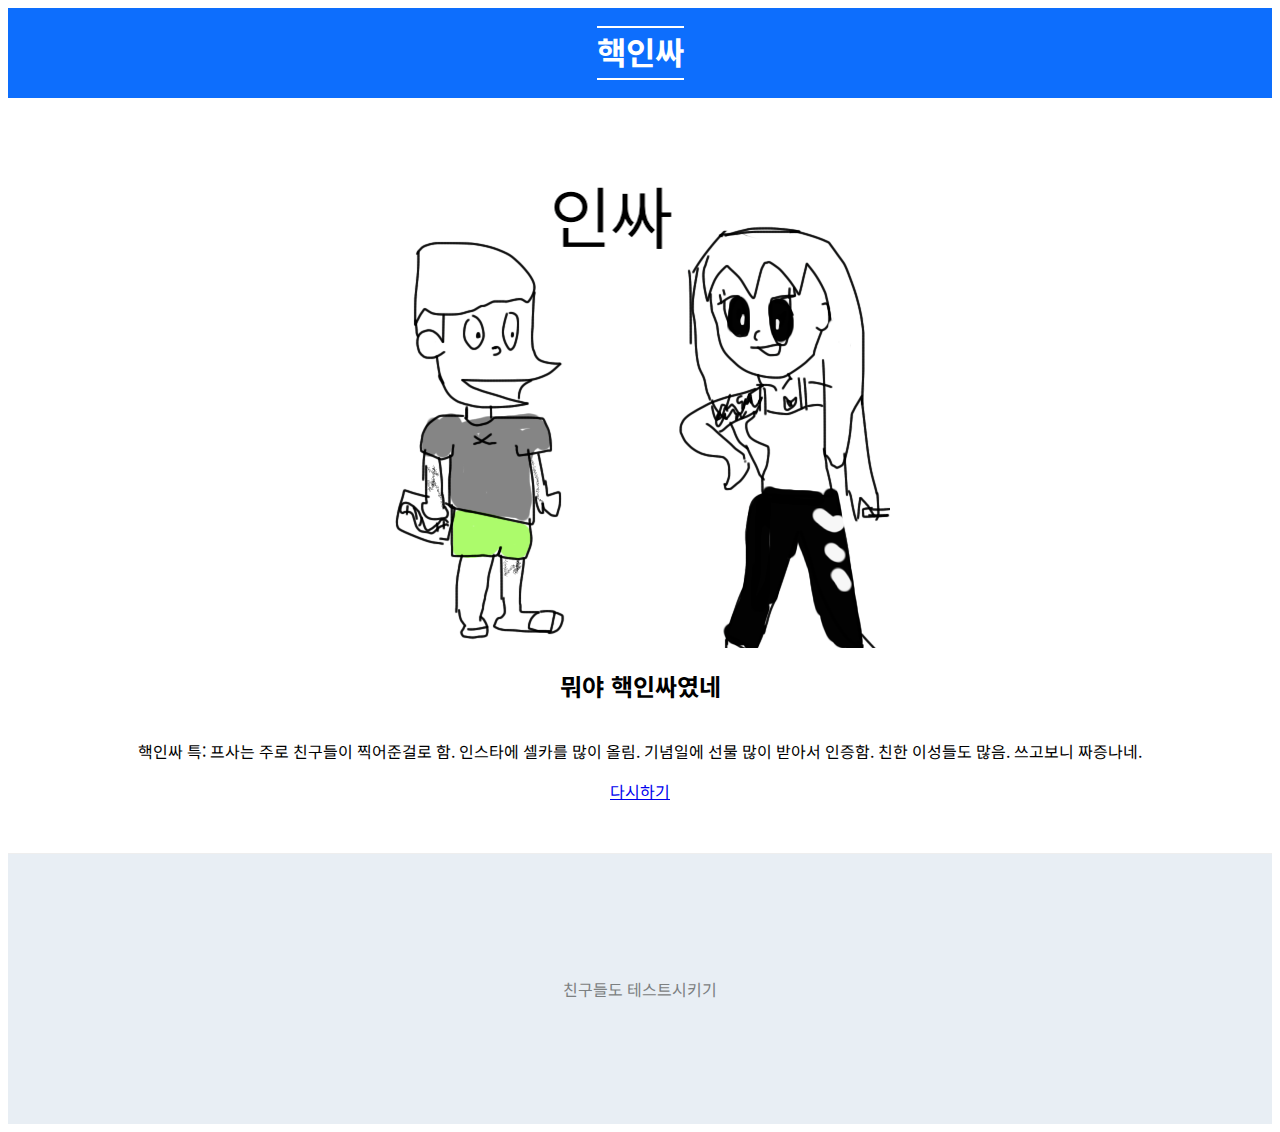
<file: cool_jjin_test/results/result_1.html>
<!DOCTYPE html>
<html lang="ko">
    <head>
        <meta charset="UTF-8" />
        <meta http-equiv="X-UA-Compatible" content="IE=edge" />
        <meta name="viewport" content="width=device-width, initial-scale=1.0" />
        <link rel="shortcut icon" href="/favicon.ico" type="image/x-icon" />
        <link rel="icon" href="/favicon.ico" type="image/x-icon" />
        <link
            href="https://cdn.jsdelivr.net/npm/bootstrap@5.1.3/dist/css/bootstrap.min.css"
            rel="stylesheet"
            integrity="sha384-1BmE4kWBq78iYhFldvKuhfTAU6auU8tT94WrHftjDbrCEXSU1oBoqyl2QvZ6jIW3"
            crossorigin="anonymous"
        />
        <link rel="stylesheet" href="../style.css" />
        <link rel="preconnect" href="https://fonts.googleapis.com" />
        <link rel="preconnect" href="https://fonts.gstatic.com" crossorigin />
        <link
            href="https://fonts.googleapis.com/css2?family=Noto+Sans+KR:wght@400;700&display=swap"
            rel="stylesheet"
        />
        <title>핵인싸</title>
    </head>
    <body>
        <header class="header">
            <h1>핵인싸</h1>
        </header>
        <section class="result">
            <img class="mt-4" src="../image/1.png" alt="핵인싸" />
            <h2>뭐야 핵인싸였네</h2>
            <p>
                핵인싸 특: 프사는 주로 친구들이 찍어준걸로 함. 인스타에 셀카를
                많이 올림. 기념일에 선물 많이 받아서 인증함. 친한 이성들도 많음.
                쓰고보니 짜증나네.
            </p>
            <a class="btn btn-warning mt-4" href="../test.html">다시하기</a>
        </section>
        <footer class="footer">
            <div class="kakao-ad">
                <ins
                    class="kakao_ad_area"
                    style="display: none"
                    data-ad-unit="DAN-dgjyjPkkR4JHQ4rm"
                    data-ad-width="320"
                    data-ad-height="100"
                ></ins>
                <script
                    type="text/javascript"
                    src="//t1.daumcdn.net/kas/static/ba.min.js"
                    async
                ></script>
            </div>
            <p>친구들도 테스트시키기</p>
            <!-- Go to www.addthis.com/dashboard to customize your tools -->
            <div class="addthis_inline_share_toolbox"></div>
        </footer>

        <!-- Go to www.addthis.com/dashboard to customize your tools -->
        <script
            type="text/javascript"
            src="//s7.addthis.com/js/300/addthis_widget.js#pubid=ra-6194af84b9b8f25c"
        ></script>
    </body>
</html>
</file>
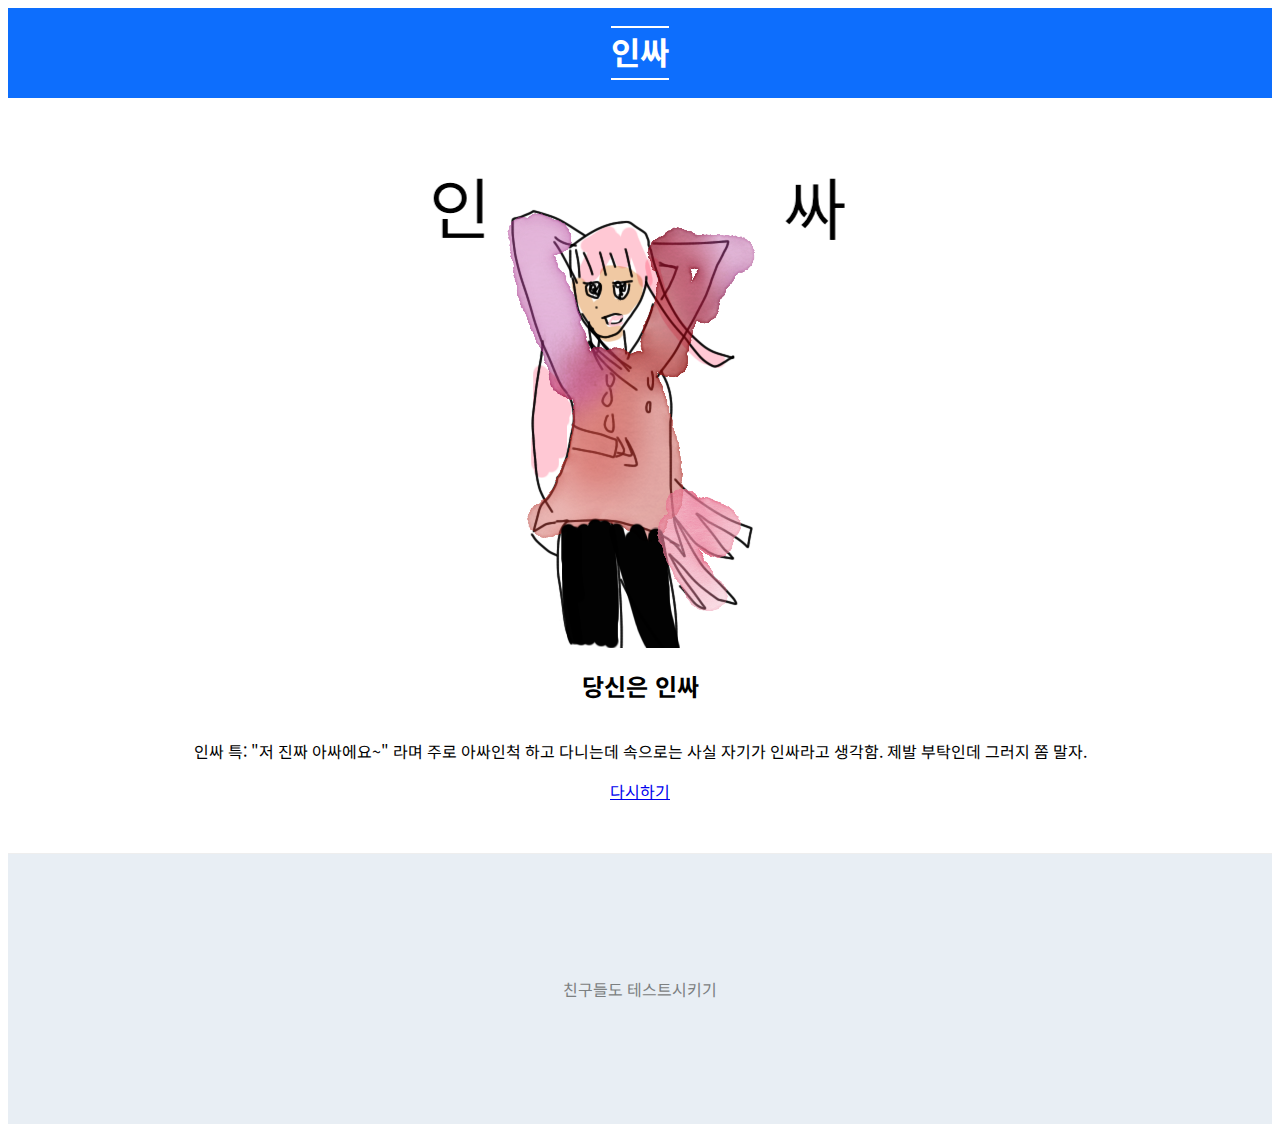
<file: cool_jjin_test/results/result_2.html>
<!DOCTYPE html>
<html lang="ko">
    <head>
        <meta charset="UTF-8" />
        <meta http-equiv="X-UA-Compatible" content="IE=edge" />
        <meta name="viewport" content="width=device-width, initial-scale=1.0" />
        <link rel="shortcut icon" href="/favicon.ico" type="image/x-icon" />
        <link rel="icon" href="/favicon.ico" type="image/x-icon" />
        <link
            href="https://cdn.jsdelivr.net/npm/bootstrap@5.1.3/dist/css/bootstrap.min.css"
            rel="stylesheet"
            integrity="sha384-1BmE4kWBq78iYhFldvKuhfTAU6auU8tT94WrHftjDbrCEXSU1oBoqyl2QvZ6jIW3"
            crossorigin="anonymous"
        />
        <link rel="stylesheet" href="../style.css" />
        <link rel="preconnect" href="https://fonts.googleapis.com" />
        <link rel="preconnect" href="https://fonts.gstatic.com" crossorigin />
        <link
            href="https://fonts.googleapis.com/css2?family=Noto+Sans+KR:wght@400;700&display=swap"
            rel="stylesheet"
        />
        <title>인싸</title>
    </head>
    <body>
        <header class="header">
            <h1>인싸</h1>
        </header>
        <section class="result">
            <img class="mt-4" src="../image/2.png" alt="인싸" />
            <h2>당신은 인싸</h2>
            <p>
                인싸 특: "저 진짜 아싸에요~" 라며 주로 아싸인척 하고 다니는데
                속으로는 사실 자기가 인싸라고 생각함. 제발 부탁인데 그러지 쫌
                말자.
            </p>
            <a class="btn btn-warning mt-4" href="../test.html">다시하기</a>
        </section>
        <footer class="footer">
            <div class="kakao-ad">
                <ins
                    class="kakao_ad_area"
                    style="display: none"
                    data-ad-unit="DAN-dgjyjPkkR4JHQ4rm"
                    data-ad-width="320"
                    data-ad-height="100"
                ></ins>
                <script
                    type="text/javascript"
                    src="//t1.daumcdn.net/kas/static/ba.min.js"
                    async
                ></script>
            </div>
            <p>친구들도 테스트시키기</p>
            <!-- Go to www.addthis.com/dashboard to customize your tools -->
            <div class="addthis_inline_share_toolbox"></div>
        </footer>

        <!-- Go to www.addthis.com/dashboard to customize your tools -->
        <script
            type="text/javascript"
            src="//s7.addthis.com/js/300/addthis_widget.js#pubid=ra-6194af84b9b8f25c"
        ></script>
    </body>
</html>
</file>
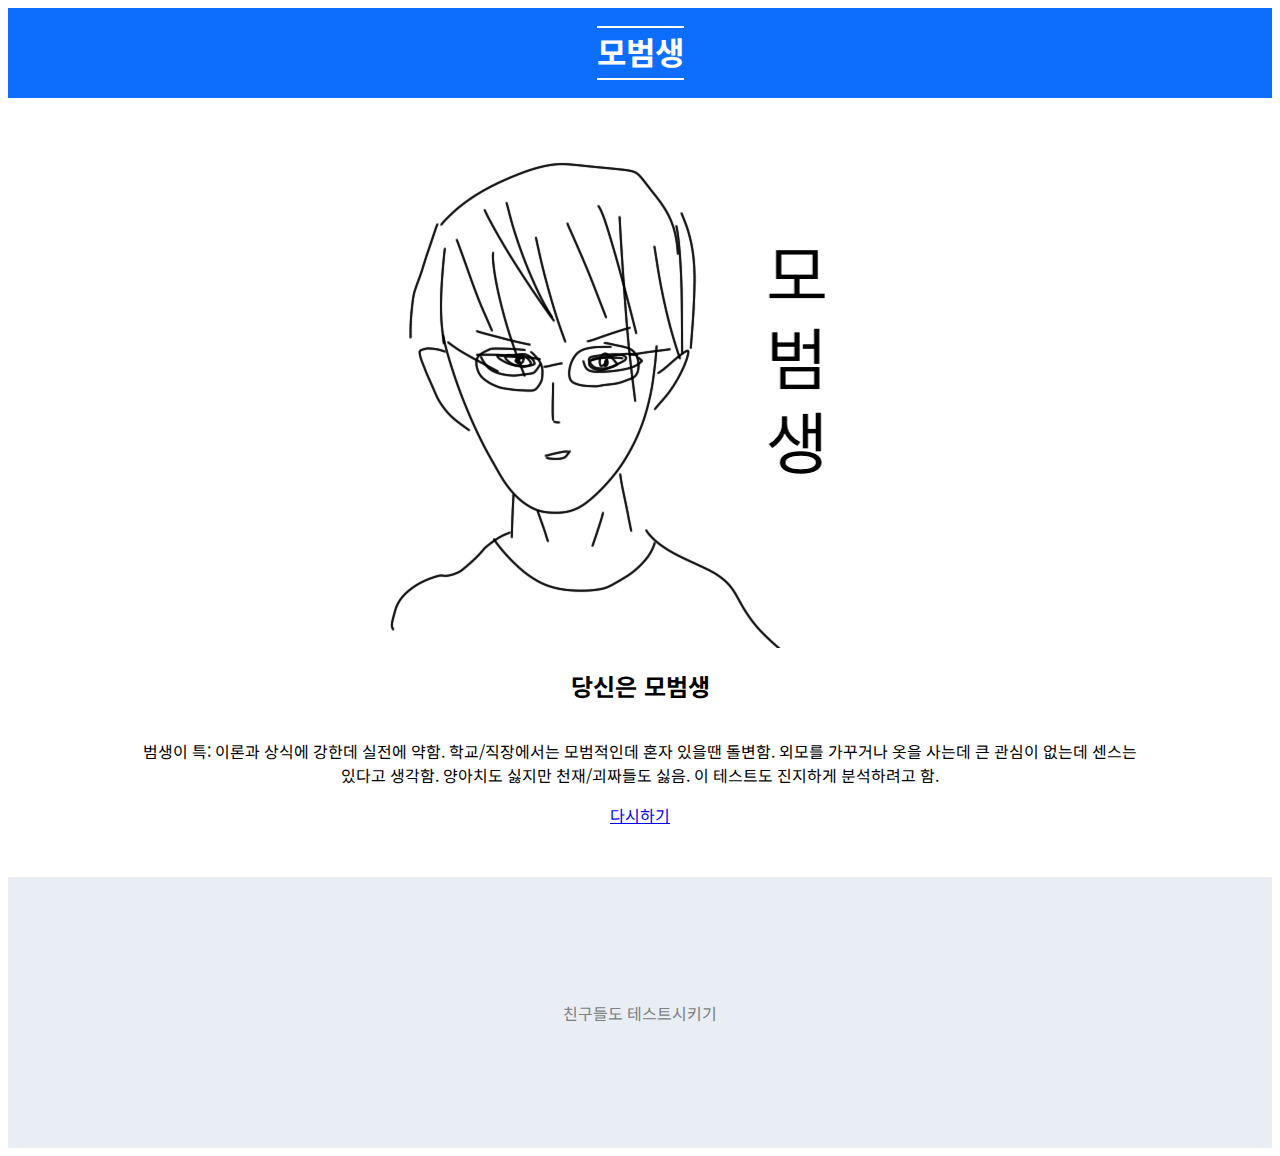
<file: cool_jjin_test/results/result_3.html>
<!DOCTYPE html>
<html lang="ko">
    <head>
        <meta charset="UTF-8" />
        <meta http-equiv="X-UA-Compatible" content="IE=edge" />
        <meta name="viewport" content="width=device-width, initial-scale=1.0" />
        <link rel="shortcut icon" href="/favicon.ico" type="image/x-icon" />
        <link rel="icon" href="/favicon.ico" type="image/x-icon" />
        <link
            href="https://cdn.jsdelivr.net/npm/bootstrap@5.1.3/dist/css/bootstrap.min.css"
            rel="stylesheet"
            integrity="sha384-1BmE4kWBq78iYhFldvKuhfTAU6auU8tT94WrHftjDbrCEXSU1oBoqyl2QvZ6jIW3"
            crossorigin="anonymous"
        />
        <link rel="stylesheet" href="../style.css" />
        <link rel="preconnect" href="https://fonts.googleapis.com" />
        <link rel="preconnect" href="https://fonts.gstatic.com" crossorigin />
        <link
            href="https://fonts.googleapis.com/css2?family=Noto+Sans+KR:wght@400;700&display=swap"
            rel="stylesheet"
        />
        <title>모범생</title>
    </head>
    <body>
        <header class="header">
            <h1>모범생</h1>
        </header>
        <section class="result">
            <img class="mt-4" src="../image/3.png" alt="모범생" />
            <h2>당신은 모범생</h2>
            <p>
                범생이 특: 이론과 상식에 강한데 실전에 약함. 학교/직장에서는
                모범적인데 혼자 있을땐 돌변함. 외모를 가꾸거나 옷을 사는데 큰
                관심이 없는데 센스는 있다고 생각함. 양아치도 싫지만
                천재/괴짜들도 싫음. 이 테스트도 진지하게 분석하려고 함.
            </p>
            <a class="btn btn-warning mt-4" href="../test.html">다시하기</a>
        </section>
        <footer class="footer">
            <p>친구들도 테스트시키기</p>
            <div class="kakao-ad">
                <ins
                    class="kakao_ad_area"
                    style="display: none"
                    data-ad-unit="DAN-dgjyjPkkR4JHQ4rm"
                    data-ad-width="320"
                    data-ad-height="100"
                ></ins>
                <script
                    type="text/javascript"
                    src="//t1.daumcdn.net/kas/static/ba.min.js"
                    async
                ></script>
            </div>
            <!-- Go to www.addthis.com/dashboard to customize your tools -->
            <div class="addthis_inline_share_toolbox"></div>
        </footer>

        <!-- Go to www.addthis.com/dashboard to customize your tools -->
        <script
            type="text/javascript"
            src="//s7.addthis.com/js/300/addthis_widget.js#pubid=ra-6194af84b9b8f25c"
        ></script>
    </body>
</html>
</file>
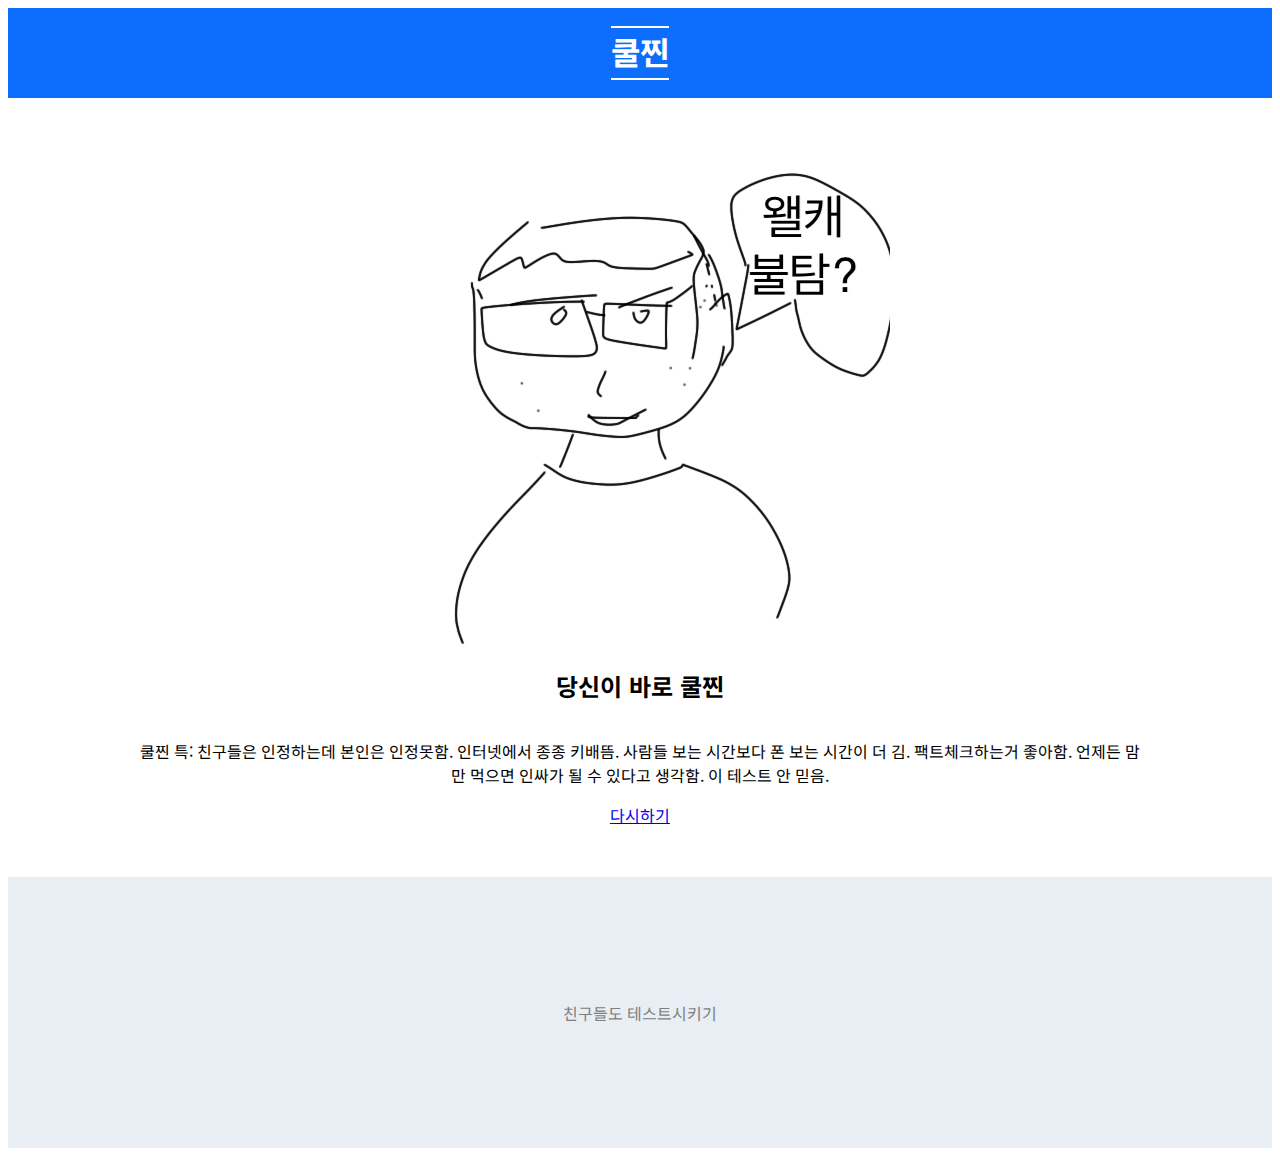
<file: cool_jjin_test/results/result_4.html>
<!DOCTYPE html>
<html lang="ko">
    <head>
        <meta charset="UTF-8" />
        <meta http-equiv="X-UA-Compatible" content="IE=edge" />
        <meta name="viewport" content="width=device-width, initial-scale=1.0" />
        <link rel="shortcut icon" href="/favicon.ico" type="image/x-icon" />
        <link rel="icon" href="/favicon.ico" type="image/x-icon" />
        <link
            href="https://cdn.jsdelivr.net/npm/bootstrap@5.1.3/dist/css/bootstrap.min.css"
            rel="stylesheet"
            integrity="sha384-1BmE4kWBq78iYhFldvKuhfTAU6auU8tT94WrHftjDbrCEXSU1oBoqyl2QvZ6jIW3"
            crossorigin="anonymous"
        />
        <link rel="stylesheet" href="../style.css" />
        <link rel="preconnect" href="https://fonts.googleapis.com" />
        <link rel="preconnect" href="https://fonts.gstatic.com" crossorigin />
        <link
            href="https://fonts.googleapis.com/css2?family=Noto+Sans+KR:wght@400;700&display=swap"
            rel="stylesheet"
        />
        <title>쿨찐</title>
    </head>
    <body>
        <header class="header">
            <h1>쿨찐</h1>
        </header>
        <section class="result">
            <img class="mt-4" src="../image/4.png" alt="쿨찐" />
            <h2>당신이 바로 쿨찐</h2>
            <p>
                쿨찐 특: 친구들은 인정하는데 본인은 인정못함. 인터넷에서 종종 키배뜸. 사람들 보는 시간보다 폰 보는 시간이 더 김. 팩트체크하는거 좋아함. 언제든 맘만 먹으면 인싸가 될 수 있다고 생각함. 이 테스트 안 믿음.
            </p>
            <a class="btn btn-warning mt-4" href="../test.html">다시하기</a>
        </section>
        <footer class="footer">
            <p>친구들도 테스트시키기</p>
            <div class="kakao-ad">
                <ins
                    class="kakao_ad_area"
                    style="display: none"
                    data-ad-unit="DAN-dgjyjPkkR4JHQ4rm"
                    data-ad-width="320"
                    data-ad-height="100"
                ></ins>
                <script
                    type="text/javascript"
                    src="//t1.daumcdn.net/kas/static/ba.min.js"
                    async
                ></script>
            </div>
            <!-- Go to www.addthis.com/dashboard to customize your tools -->
            <div class="addthis_inline_share_toolbox"></div>
        </footer>

        <!-- Go to www.addthis.com/dashboard to customize your tools -->
        <script
            type="text/javascript"
            src="//s7.addthis.com/js/300/addthis_widget.js#pubid=ra-6194af84b9b8f25c"
        ></script>
    </body>
</html>
</file>
<file: style.css>
* {
    font-family: "Noto Sans KR", sans-serif;
}

/* index.html */
.landing {
    background-color: #0d6efd;
    height: 70vh;
    min-height: 500px;
    display: flex;
    flex-direction: column;
    justify-content: center;
    align-items: center;
    text-align: center;
    color: #fff;
}
.landing h1 {
    border-top: solid 2px;
    border-bottom: solid 2px;
    padding-bottom: 4px;
    font-weight: 700;
}
.landing p {
    margin-bottom: 4px;
}

.footer {
    background-color: #e8eef4;
    height: 30vh;
    color: #7c8081;
    display: flex;
    flex-direction: column;
    justify-content: center;
    align-items: center;
}

/* test.html */
.header {
    background-color: #0d6efd;
    height: 10vh;
    min-height: 60px;
    display: flex;
    flex-direction: column;
    justify-content: center;
    align-items: center;
    text-align: center;
    color: #fff;
}
.header h1 {
    border-top: solid 2px;
    border-bottom: solid 2px;
    padding-bottom: 4px;
    font-weight: 700;
}

.question {
    display: flex;
    flex-direction: column;
    justify-content: center;
    align-items: center;
    border-bottom: solid 1px #eeeeee;
    padding: 50px 0;
}
.reuslt h2 {
    font-weight: 700;
}
.result p {
    width: 80%;
    text-align: center;
}

/* result */
.result {
    display: flex;
    flex-direction: column;
    justify-content: center;
    align-items: center;
    border-bottom: solid 1px #eeeeee;
    padding: 50px 0;
}

.result img {
    max-width: 500px;
    width: 80%;
}

/* kakao-ad */
.kakao-ad{
    margin-top: 20px;
}
</file>
<file: cool_jjin_test/style.css>
* {
    font-family: "Noto Sans KR", sans-serif;
}

/* index.html */
.landing {
    background-color: #0d6efd;
    height: 70vh;
    min-height: 500px;
    display: flex;
    flex-direction: column;
    justify-content: center;
    align-items: center;
    text-align: center;
    color: #fff;
}
.landing h1 {
    border-top: solid 2px;
    border-bottom: solid 2px;
    padding-bottom: 4px;
    font-weight: 700;
}
.landing p {
    margin-bottom: 4px;
}

.footer {
    background-color: #e8eef4;
    height: 30vh;
    color: #7c8081;
    display: flex;
    flex-direction: column;
    justify-content: center;
    align-items: center;
}

/* test.html */
.header {
    background-color: #0d6efd;
    height: 10vh;
    min-height: 60px;
    display: flex;
    flex-direction: column;
    justify-content: center;
    align-items: center;
    text-align: center;
    color: #fff;
}
.header h1 {
    border-top: solid 2px;
    border-bottom: solid 2px;
    padding-bottom: 4px;
    font-weight: 700;
}

.question {
    display: flex;
    flex-direction: column;
    justify-content: center;
    align-items: center;
    border-bottom: solid 1px #eeeeee;
    padding: 50px 0;
}
.reuslt h2 {
    font-weight: 700;
}
.result p {
    width: 80%;
    text-align: center;
}

/* result */
.result {
    display: flex;
    flex-direction: column;
    justify-content: center;
    align-items: center;
    border-bottom: solid 1px #eeeeee;
    padding: 50px 0;
}

.result img {
    max-width: 500px;
    width: 80%;
}

/* kakao-ad */
/* .kakao-ad{
} */
</file>
